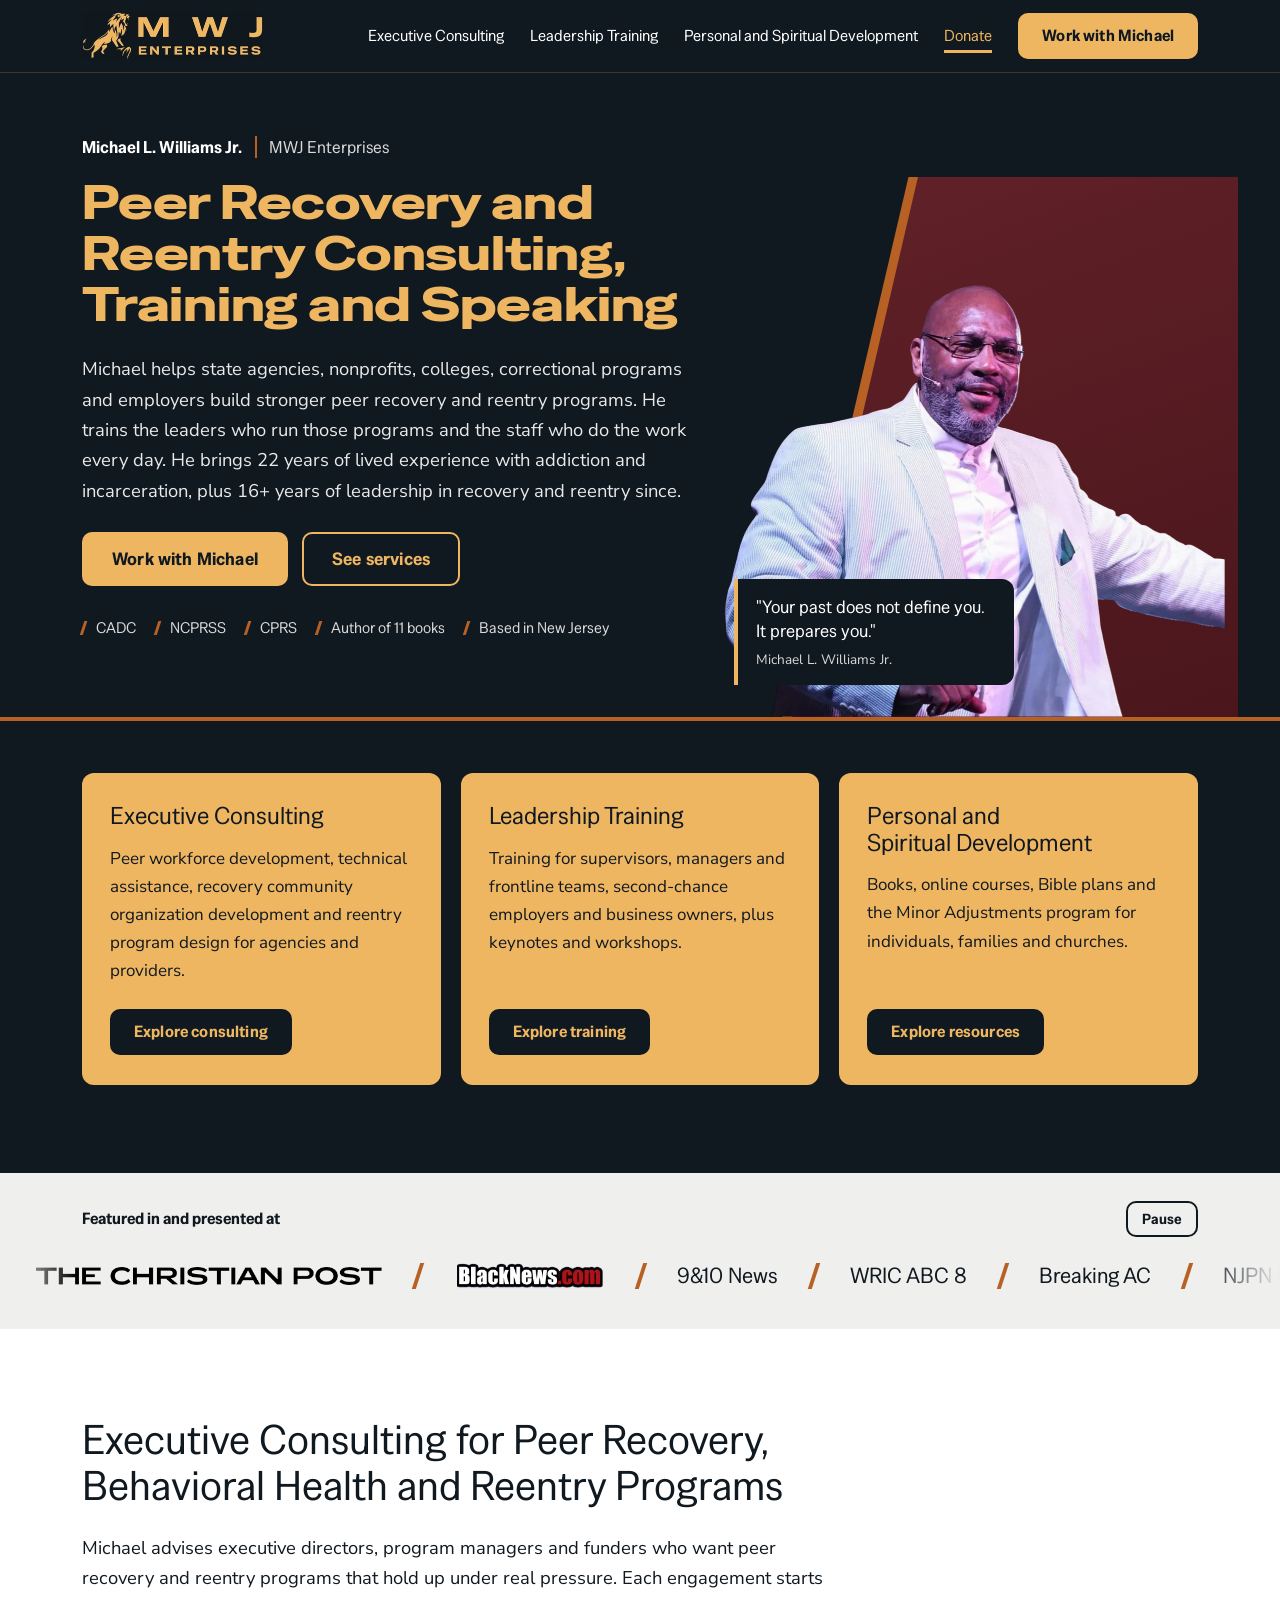
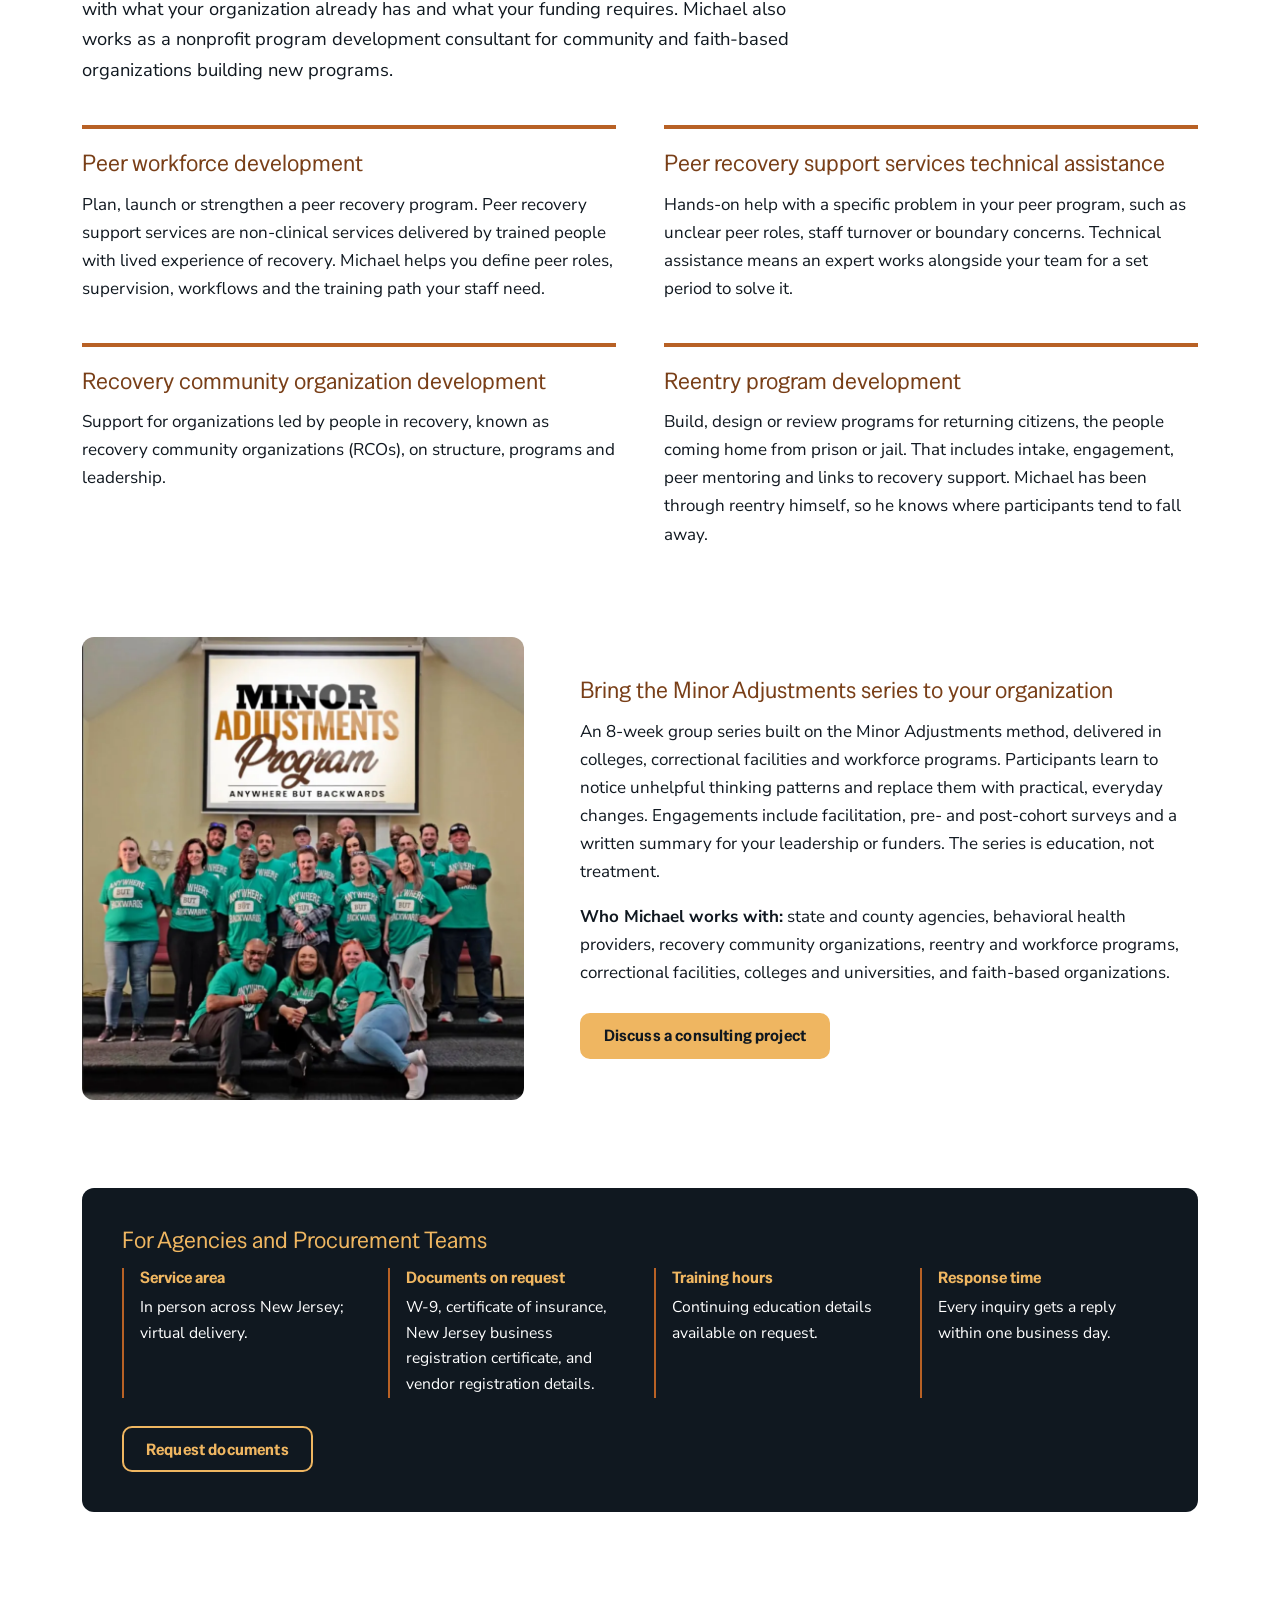
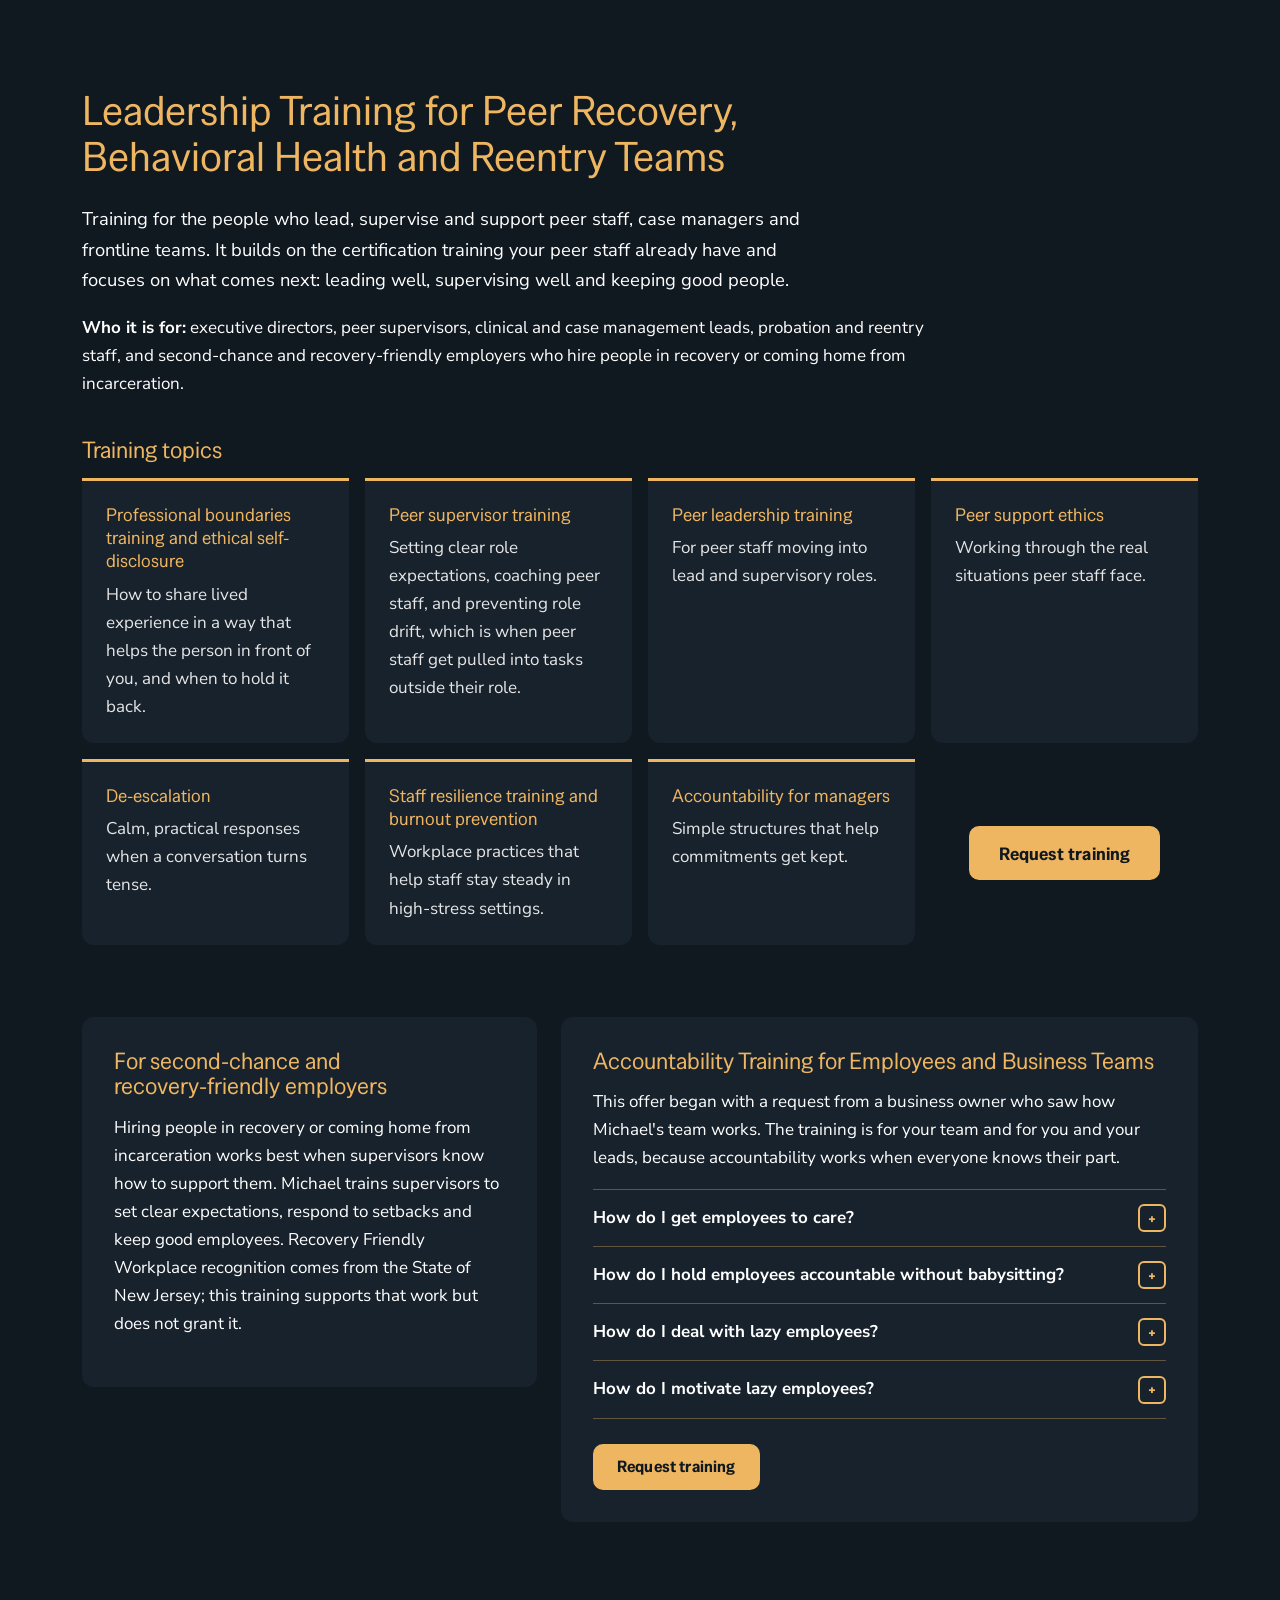
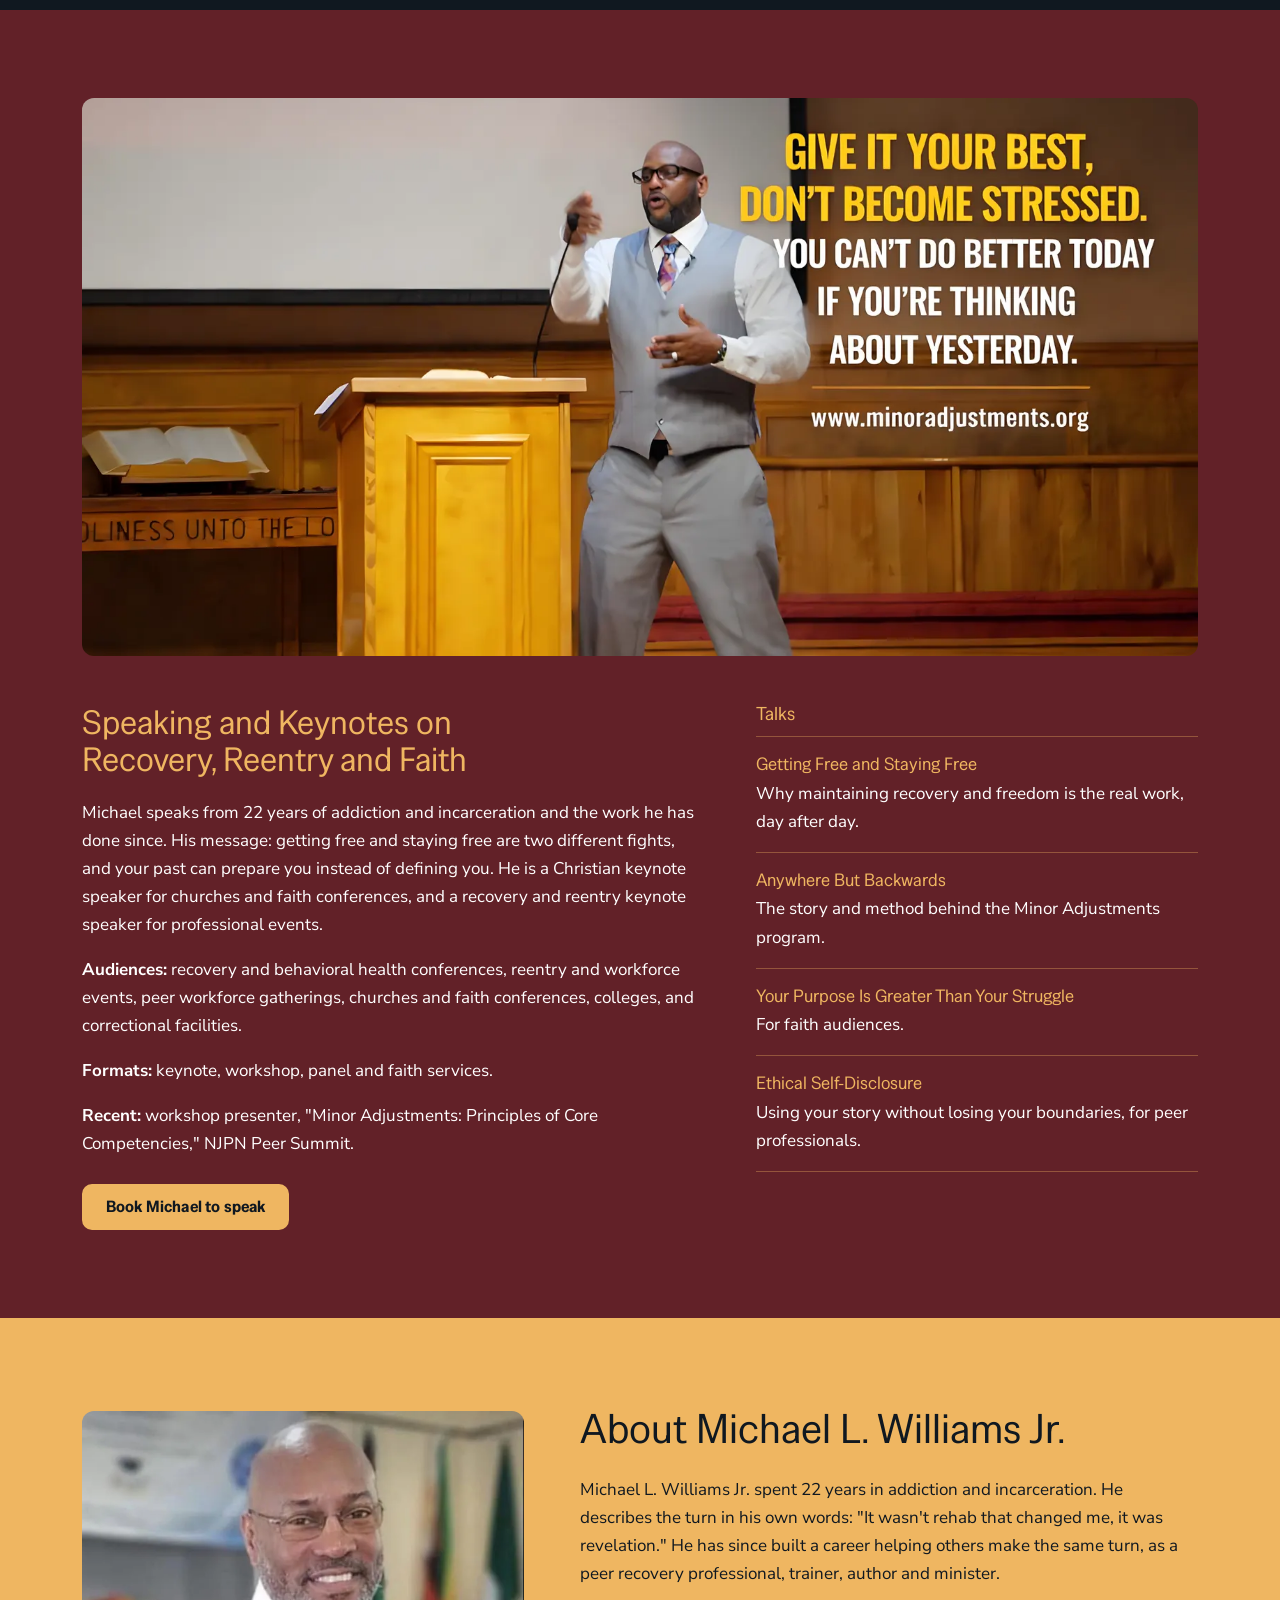
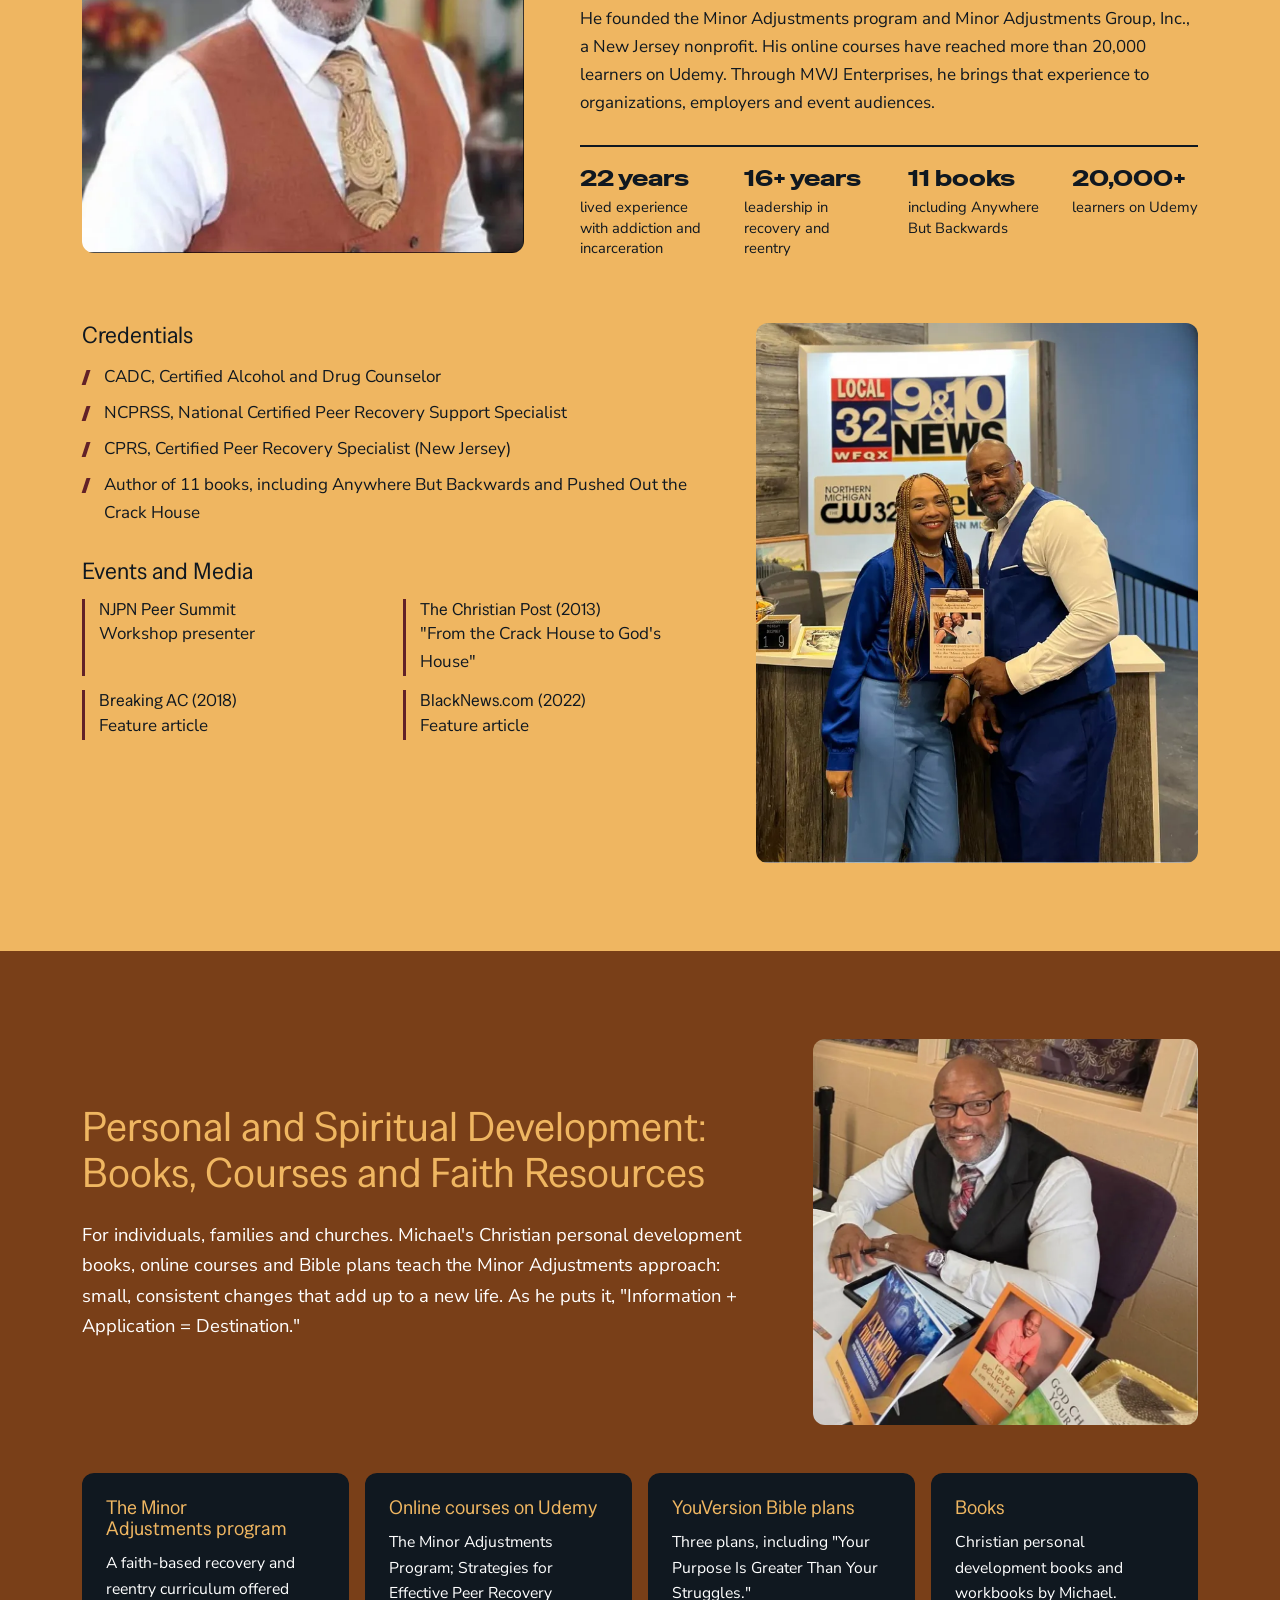
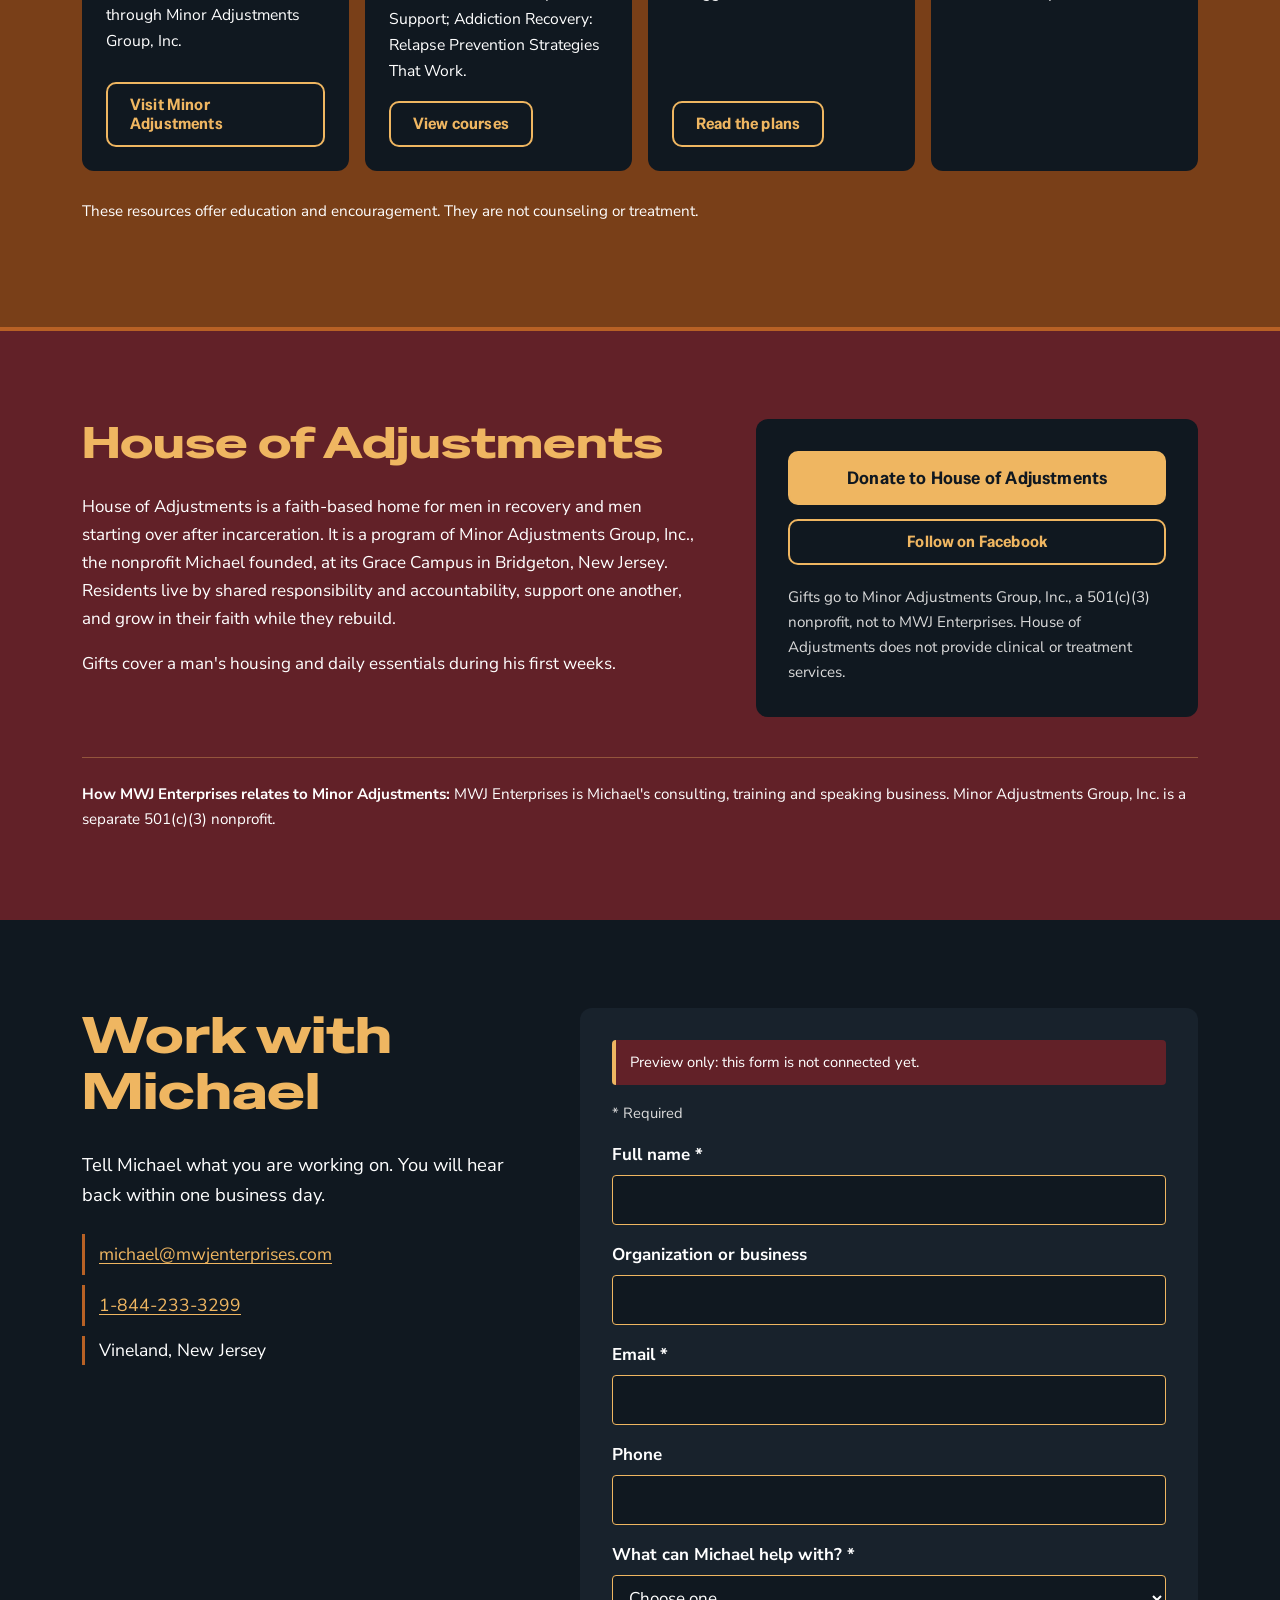
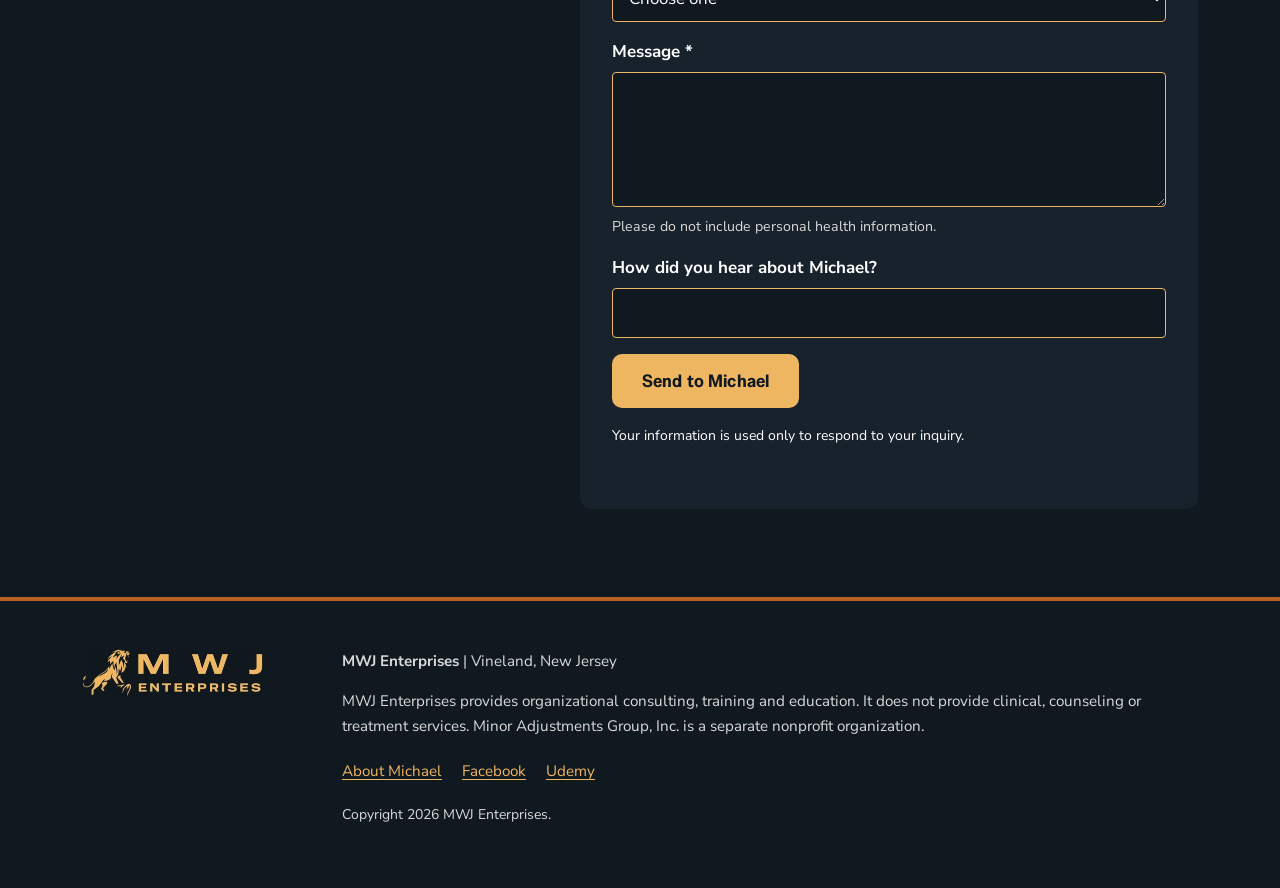
<file: public/index.html>
<!doctype html>
<html lang="en">
<head>
<meta charset="utf-8">
<meta name="viewport" content="width=device-width, initial-scale=1">
<meta name="robots" content="noindex, nofollow">
<title>Michael L. Williams Jr. | Peer Recovery &amp; Reentry Consulting</title>
<meta name="description" content="Consulting, training and speaking for peer recovery, behavioral health and reentry organizations, from Michael L. Williams Jr. Based in New Jersey.">
<meta name="theme-color" content="#101820">
<meta property="og:type" content="website">
<meta property="og:title" content="Work with Michael L. Williams Jr. | MWJ Enterprises">
<meta property="og:description" content="Consulting, leadership training and speaking for peer recovery, behavioral health and reentry organizations, from a leader with lived experience.">
<meta property="og:image:alt" content="Michael L. Williams Jr., founder of MWJ Enterprises, smiling, wearing a rust vest and patterned tie.">
<link rel="icon" type="image/png" href="favicon.png">
<link rel="apple-touch-icon" href="apple-touch-icon.png">
<link rel="preconnect" href="https://fonts.googleapis.com">
<link rel="preconnect" href="https://fonts.gstatic.com" crossorigin>
<link rel="stylesheet" href="https://fonts.googleapis.com/css2?family=Nunito+Sans:wght@400;700&family=Special+Gothic:wght@400;600&family=Special+Gothic+Expanded+One&display=swap">
<link rel="preload" as="image" href="img/michael-speaking.webp">
<link rel="stylesheet" href="styles.css">
<script src="main.js" defer></script>
</head>
<body>
<a class="skip" href="#main">Skip to content</a>

<header class="site-header">
  <div class="wrap header-inner">
    <a class="logo" href="#top"><img src="img/mwj-logo.webp" width="181" height="48" alt="MWJ Enterprises home"></a>
    <button class="menu-toggle" type="button" aria-expanded="false" aria-controls="site-nav">Menu</button>
    <nav id="site-nav" class="site-nav" aria-label="Main">
      <a href="#executive-consulting">Executive Consulting</a>
      <a href="#leadership-training">Leadership Training</a>
      <a href="#personal-spiritual-development">Personal and Spiritual Development</a>
      <a href="#donate">Donate</a>
      <a class="btn btn-gold" href="#contact">Work with Michael</a>
    </nav>
  </div>
</header>

<main id="main">

<section id="top" class="hero">
  <div class="wrap hero-grid">
    <div class="hero-copy">
      <p class="hero-name">Michael L. Williams Jr. <span>MWJ Enterprises</span></p>
      <h1>Peer Recovery and Reentry Consulting, Training and Speaking</h1>
      <p class="lead">Michael helps state agencies, nonprofits, colleges, correctional programs and employers build stronger peer recovery and reentry programs. He trains the leaders who run those programs and the staff who do the work every day. He brings 22 years of lived experience with addiction and incarceration, plus 16+ years of leadership in recovery and reentry since.</p>
      <p class="actions">
        <a class="btn btn-gold btn-lg" href="#contact">Work with Michael</a>
        <a class="btn btn-outline btn-lg" href="#services">See services</a>
      </p>
      <ul class="creds" aria-label="Credentials">
        <li>CADC</li><li>NCPRSS</li><li>CPRS</li><li>Author of 11 books</li><li>Based in New Jersey</li>
      </ul>
    </div>
    <figure class="hero-media">
      <img src="img/michael-speaking.webp" width="1000" height="890" alt="Michael L. Williams Jr. speaking on stage with a headset microphone, arms open to the audience." fetchpriority="high">
      <blockquote>"Your past does not define you. It prepares you."<cite>Michael L. Williams Jr.</cite></blockquote>
    </figure>
  </div>
</section>

<section id="services" class="services" aria-labelledby="services-title">
  <div class="wrap">
    <h2 id="services-title" class="visually-hidden">Services</h2>
    <ul class="pillars">
      <li class="pillar">
        <h3>Executive Consulting</h3>
        <p>Peer workforce development, technical assistance, recovery community organization development and reentry program design for agencies and providers.</p>
        <a class="btn btn-dark" href="#executive-consulting">Explore consulting</a>
      </li>
      <li class="pillar">
        <h3>Leadership Training</h3>
        <p>Training for supervisors, managers and frontline teams, second-chance employers and business owners, plus keynotes and workshops.</p>
        <a class="btn btn-dark" href="#leadership-training">Explore training</a>
      </li>
      <li class="pillar">
        <h3>Personal and Spiritual Development</h3>
        <p>Books, online courses, Bible plans and the Minor Adjustments program for individuals, families and churches.</p>
        <a class="btn btn-dark" href="#personal-spiritual-development">Explore resources</a>
      </li>
    </ul>
  </div>
</section>

<section class="proof" aria-labelledby="proof-title">
  <div class="wrap proof-head">
    <h2 id="proof-title">Featured in and presented at</h2>
    <button class="marquee-toggle" type="button" aria-pressed="false">Pause</button>
  </div>
  <div class="marquee">
    <ul class="marquee-track">
      <li><img src="img/logo-christian-post.webp" width="298" height="16" alt="The Christian Post"></li>
      <li><img src="img/logo-blacknews.webp" width="164" height="33" alt="BlackNews.com"></li>
      <li>9&amp;10 News</li>
      <li>WRIC ABC 8</li>
      <li>Breaking AC</li>
      <li>NJPN Peer Summit</li>
    </ul>
    <ul class="marquee-track" aria-hidden="true">
      <li><img src="img/logo-christian-post.webp" width="298" height="16" alt=""></li>
      <li><img src="img/logo-blacknews.webp" width="164" height="33" alt=""></li>
      <li>9&amp;10 News</li>
      <li>WRIC ABC 8</li>
      <li>Breaking AC</li>
      <li>NJPN Peer Summit</li>
    </ul>
  </div>
</section>

<section id="executive-consulting" class="light">
  <div class="wrap">
    <div class="section-head">
      <h2>Executive Consulting for Peer Recovery, Behavioral Health and Reentry Programs</h2>
      <p class="intro">Michael advises executive directors, program managers and funders who want peer recovery and reentry programs that hold up under real pressure. Each engagement starts with what your organization already has and what your funding requires. Michael also works as a nonprofit program development consultant for community and faith-based organizations building new programs.</p>
    </div>
    <div class="offer-grid">
      <article class="offer">
        <h3>Peer workforce development</h3>
        <p>Plan, launch or strengthen a peer recovery program. Peer recovery support services are non-clinical services delivered by trained people with lived experience of recovery. Michael helps you define peer roles, supervision, workflows and the training path your staff need.</p>
      </article>
      <article class="offer">
        <h3>Peer recovery support services technical assistance</h3>
        <p>Hands-on help with a specific problem in your peer program, such as unclear peer roles, staff turnover or boundary concerns. Technical assistance means an expert works alongside your team for a set period to solve it.</p>
      </article>
      <article class="offer">
        <h3>Recovery community organization development</h3>
        <p>Support for organizations led by people in recovery, known as recovery community organizations (RCOs), on structure, programs and leadership.</p>
      </article>
      <article class="offer">
        <h3>Reentry program development</h3>
        <p>Build, design or review programs for returning citizens, the people coming home from prison or jail. That includes intake, engagement, peer mentoring and links to recovery support. Michael has been through reentry himself, so he knows where participants tend to fall away.</p>
      </article>
    </div>

    <article class="feature">
      <img src="img/minor-adjustments-group.webp" width="900" height="963" loading="lazy" alt="A Minor Adjustments program cohort in matching Anywhere But Backwards shirts, gathered with Michael under the program title screen.">
      <div>
        <h3>Bring the Minor Adjustments series to your organization</h3>
        <p>An 8-week group series built on the Minor Adjustments method, delivered in colleges, correctional facilities and workforce programs. Participants learn to notice unhelpful thinking patterns and replace them with practical, everyday changes. Engagements include facilitation, pre- and post-cohort surveys and a written summary for your leadership or funders. The series is education, not treatment.</p>
        <p><strong>Who Michael works with:</strong> state and county agencies, behavioral health providers, recovery community organizations, reentry and workforce programs, correctional facilities, colleges and universities, and faith-based organizations.</p>
        <p class="actions"><a class="btn btn-gold" href="#contact" data-pathway="consulting">Discuss a consulting project</a></p>
      </div>
    </article>

    <aside class="procure" aria-labelledby="procure-title">
      <h3 id="procure-title">For Agencies and Procurement Teams</h3>
      <dl class="procure-list">
        <div><dt>Service area</dt><dd>In person across New Jersey; virtual delivery.</dd></div>
        <div><dt>Documents on request</dt><dd>W-9, certificate of insurance, New Jersey business registration certificate, and vendor registration details.</dd></div>
        <div><dt>Training hours</dt><dd>Continuing education details available on request.</dd></div>
        <div><dt>Response time</dt><dd>Every inquiry gets a reply within one business day.</dd></div>
      </dl>
      <a class="btn btn-outline" href="#contact" data-pathway="consulting">Request documents</a>
    </aside>
  </div>
</section>

<section id="leadership-training" class="dark">
  <div class="wrap">
    <div class="section-head">
      <h2>Leadership Training for Peer Recovery, Behavioral Health and Reentry Teams</h2>
      <p class="intro">Training for the people who lead, supervise and support peer staff, case managers and frontline teams. It builds on the certification training your peer staff already have and focuses on what comes next: leading well, supervising well and keeping good people.</p>
      <p><strong>Who it is for:</strong> executive directors, peer supervisors, clinical and case management leads, probation and reentry staff, and second-chance and recovery-friendly employers who hire people in recovery or coming home from incarceration.</p>
    </div>

    <h3>Training topics</h3>
    <ul class="topics">
      <li><strong>Professional boundaries training and ethical self-disclosure</strong>How to share lived experience in a way that helps the person in front of you, and when to hold it back.</li>
      <li><strong>Peer supervisor training</strong>Setting clear role expectations, coaching peer staff, and preventing role drift, which is when peer staff get pulled into tasks outside their role.</li>
      <li><strong>Peer leadership training</strong>For peer staff moving into lead and supervisory roles.</li>
      <li><strong>Peer support ethics</strong>Working through the real situations peer staff face.</li>
      <li><strong>De-escalation</strong>Calm, practical responses when a conversation turns tense.</li>
      <li><strong>Staff resilience training and burnout prevention</strong>Workplace practices that help staff stay steady in high-stress settings.</li>
      <li><strong>Accountability for managers</strong>Simple structures that help commitments get kept.</li>
      <li class="topics-cta"><a class="btn btn-gold btn-lg" href="#contact" data-pathway="training">Request training</a></li>
    </ul>

    <div class="split">
      <div class="panel">
        <h3>For second-chance and recovery-friendly employers</h3>
        <p>Hiring people in recovery or coming home from incarceration works best when supervisors know how to support them. Michael trains supervisors to set clear expectations, respond to setbacks and keep good employees. Recovery Friendly Workplace recognition comes from the State of New Jersey; this training supports that work but does not grant it.</p>
      </div>
      <div class="panel">
        <h3>Accountability Training for Employees and Business Teams</h3>
        <p>This offer began with a request from a business owner who saw how Michael's team works. The training is for your team and for you and your leads, because accountability works when everyone knows their part.</p>
        <div class="faq">
          <details>
            <summary>How do I get employees to care?</summary>
            <p>People care more when they know what is expected, why it matters and that someone will follow up. The training gives your team that clarity and gives you a simple way to follow up.</p>
          </details>
          <details>
            <summary>How do I hold employees accountable without babysitting?</summary>
            <p>Set clear expectations, check in on a schedule, and give a lead the authority to act when you are away. Michael works with you and your leads on all three.</p>
          </details>
          <details>
            <summary>How do I deal with lazy employees?</summary>
            <p>Start by checking what looks like laziness. More often, expectations are unclear or follow-up is weak. The training addresses both and helps you see which one you are dealing with.</p>
          </details>
          <details>
            <summary>How do I motivate lazy employees?</summary>
            <p>Motivation gets people started; clear expectations and steady follow-up keep them going. Michael helps your crew or staff take ownership of their work, so you are not the only one pushing.</p>
          </details>
        </div>
        <p class="actions"><a class="btn btn-gold" href="#contact" data-pathway="business">Request training</a></p>
      </div>
    </div>
  </div>

  <div class="speaking">
    <div class="wrap">
      <img class="speaking-photo" src="img/michael-pulpit.webp" width="1600" height="1033" loading="lazy" alt="Michael L. Williams Jr. preaching beside a pulpit, with his words: Give it your best, don't become stressed. You can't do better today if you're thinking about yesterday.">
      <div class="speaking-grid">
        <div>
          <h3>Speaking and Keynotes on Recovery, Reentry and Faith</h3>
          <p>Michael speaks from 22 years of addiction and incarceration and the work he has done since. His message: getting free and staying free are two different fights, and your past can prepare you instead of defining you. He is a Christian keynote speaker for churches and faith conferences, and a recovery and reentry keynote speaker for professional events.</p>
          <p><strong>Audiences:</strong> recovery and behavioral health conferences, reentry and workforce events, peer workforce gatherings, churches and faith conferences, colleges, and correctional facilities.</p>
          <p><strong>Formats:</strong> keynote, workshop, panel and faith services.</p>
          <p><strong>Recent:</strong> workshop presenter, "Minor Adjustments: Principles of Core Competencies," NJPN Peer Summit.</p>
          <p class="actions"><a class="btn btn-gold" href="#contact" data-pathway="speaking">Book Michael to speak</a></p>
        </div>
        <div>
          <h4>Talks</h4>
          <ul class="talks">
            <li><strong>Getting Free and Staying Free</strong>Why maintaining recovery and freedom is the real work, day after day.</li>
            <li><strong>Anywhere But Backwards</strong>The story and method behind the Minor Adjustments program.</li>
            <li><strong>Your Purpose Is Greater Than Your Struggle</strong>For faith audiences.</li>
            <li><strong>Ethical Self-Disclosure</strong>Using your story without losing your boundaries, for peer professionals.</li>
          </ul>
        </div>
      </div>
    </div>
  </div>
</section>

<section id="about" class="gold">
  <div class="wrap about-grid">
    <img class="about-photo" src="img/michael-portrait.webp" width="696" height="696" loading="lazy" alt="Michael L. Williams Jr. smiling in a rust vest and patterned tie.">
    <div>
      <h2>About Michael L. Williams Jr.</h2>
      <p>Michael L. Williams Jr. spent 22 years in addiction and incarceration. He describes the turn in his own words: "It wasn't rehab that changed me, it was revelation." He has since built a career helping others make the same turn, as a peer recovery professional, trainer, author and minister.</p>
      <p>He founded the Minor Adjustments program and Minor Adjustments Group, Inc., a New Jersey nonprofit. His online courses have reached more than 20,000 learners on Udemy. Through MWJ Enterprises, he brings that experience to organizations, employers and event audiences.</p>
      <ul class="facts">
        <li><strong>22 years</strong>lived experience with addiction and incarceration</li>
        <li><strong>16+ years</strong>leadership in recovery and reentry</li>
        <li><strong>11 books</strong>including Anywhere But Backwards</li>
        <li><strong>20,000+</strong>learners on Udemy</li>
      </ul>
    </div>
  </div>
  <div class="wrap about-grid about-lower">
    <div>
      <h3>Credentials</h3>
      <ul class="ticks">
        <li>CADC, Certified Alcohol and Drug Counselor</li>
        <li>NCPRSS, National Certified Peer Recovery Support Specialist</li>
        <li>CPRS, Certified Peer Recovery Specialist (New Jersey)</li>
        <li>Author of 11 books, including Anywhere But Backwards and Pushed Out the Crack House</li>
      </ul>
      <h3>Events and Media</h3>
      <ul class="media-list">
        <li><strong>NJPN Peer Summit</strong> Workshop presenter</li>
        <li><strong>The Christian Post (2013)</strong> "From the Crack House to God's House"</li>
        <li><strong>Breaking AC (2018)</strong> Feature article</li>
        <li><strong>BlackNews.com (2022)</strong> Feature article</li>
      </ul>
    </div>
    <img class="about-news" src="img/michael-910-news.webp" width="700" height="856" loading="lazy" alt="Michael L. Williams Jr. and his wife at the 9&amp;10 News studio, holding a Minor Adjustments program flyer.">
  </div>
</section>

<section id="personal-spiritual-development" class="brown">
  <div class="wrap">
    <div class="psd-grid">
      <div>
        <h2>Personal and Spiritual Development: Books, Courses and Faith Resources</h2>
        <p class="intro">For individuals, families and churches. Michael's Christian personal development books, online courses and Bible plans teach the Minor Adjustments approach: small, consistent changes that add up to a new life. As he puts it, "Information + Application = Destination."</p>
      </div>
      <img src="img/michael-books.webp" width="800" height="848" loading="lazy" alt="Michael L. Williams Jr. smiling at a book signing table with copies of his books.">
    </div>
    <ul class="resources">
      <li><h3>The Minor Adjustments program</h3><p>A faith-based recovery and reentry curriculum offered through Minor Adjustments Group, Inc.</p><a class="btn btn-outline" href="https://www.minoradjustments.org/" target="_blank" rel="noopener noreferrer">Visit Minor Adjustments</a></li>
      <li><h3>Online courses on Udemy</h3><p>The Minor Adjustments Program; Strategies for Effective Peer Recovery Support; Addiction Recovery: Relapse Prevention Strategies That Work.</p><a class="btn btn-outline" href="https://www.udemy.com/user/michael-l-williams-4/" target="_blank" rel="noopener noreferrer">View courses</a></li>
      <li><h3>YouVersion Bible plans</h3><p>Three plans, including "Your Purpose Is Greater Than Your Struggles."</p><a class="btn btn-outline" href="https://www.bible.com/en-GB/reading-plans/17443-your-purpose-is-greater-than-your-struggles" target="_blank" rel="noopener noreferrer">Read the plans</a></li>
      <li><h3>Books</h3><p>Christian personal development books and workbooks by Michael.</p></li>
    </ul>
    <p class="note">These resources offer education and encouragement. They are not counseling or treatment.</p>
  </div>
</section>

<section id="donate" class="maroon">
  <div class="wrap donate-grid">
    <div>
      <h3 class="donate-title">House of Adjustments</h3>
      <p>House of Adjustments is a faith-based home for men in recovery and men starting over after incarceration. It is a program of Minor Adjustments Group, Inc., the nonprofit Michael founded, at its Grace Campus in Bridgeton, New Jersey. Residents live by shared responsibility and accountability, support one another, and grow in their faith while they rebuild.</p>
      <p>Gifts cover a man's housing and daily essentials during his first weeks.</p>
    </div>
    <div class="donate-box">
      <a class="btn btn-gold btn-lg" href="https://givesendgo.com/sponsor-a-mans-first-40-weeks" target="_blank" rel="noopener noreferrer">Donate to House of Adjustments</a>
      <a class="btn btn-outline" href="https://www.facebook.com/Mickeyleroy41/" target="_blank" rel="noopener noreferrer">Follow on Facebook</a>
      <p class="note">Gifts go to Minor Adjustments Group, Inc., a 501(c)(3) nonprofit, not to MWJ Enterprises. House of Adjustments does not provide clinical or treatment services.</p>
    </div>
  </div>
  <div class="wrap">
    <p class="note relation"><strong>How MWJ Enterprises relates to Minor Adjustments:</strong> MWJ Enterprises is Michael's consulting, training and speaking business. Minor Adjustments Group, Inc. is a separate 501(c)(3) nonprofit.</p>
  </div>
</section>

<section id="contact" class="dark contact">
  <div class="wrap contact-grid">
    <div>
      <h2 class="contact-title">Work with Michael</h2>
      <p class="intro">Tell Michael what you are working on. You will hear back within one business day.</p>
      <ul class="direct">
        <li><a href="mailto:michael@mwjenterprises.com">michael@mwjenterprises.com</a></li>
        <li><a href="tel:+18442333299">1-844-233-3299</a></li>
        <li>Vineland, New Jersey</li>
      </ul>
    </div>
    <form class="form" id="contact-form" novalidate>
      <p class="preview-note">Preview only: this form is not connected yet.</p>
      <p class="req-note"><span aria-hidden="true">*</span> Required</p>
      <label>Full name *<input name="name" autocomplete="name" required maxlength="100"></label>
      <label>Organization or business<input name="org" autocomplete="organization" maxlength="150"></label>
      <label>Email *<input type="email" name="email" autocomplete="email" required maxlength="150"></label>
      <label>Phone<input type="tel" name="phone" autocomplete="tel" maxlength="30"></label>
      <label>What can Michael help with? *
        <select name="pathway" id="pathway" required>
          <option value="">Choose one</option>
          <option value="consulting">Consulting project</option>
          <option value="training">Staff or leadership training</option>
          <option value="business">Training for a business team</option>
          <option value="speaking">Speaking engagement</option>
          <option value="resources">Books, courses and programs</option>
          <option value="other">Something else</option>
        </select>
      </label>
      <fieldset data-for="consulting">
        <legend>Consulting project</legend>
        <label>Timeline<input name="timeline" maxlength="100"></label>
        <label>Funding source (optional)<input name="funding" maxlength="150"></label>
      </fieldset>
      <fieldset data-for="training">
        <legend>Staff or leadership training</legend>
        <label>Audience<input name="audience" maxlength="150"></label>
        <label>Group size<select name="size"><option>1 to 4</option><option>5 to 10</option><option>11 to 25</option><option>26 to 50</option><option>50+</option></select></label>
        <label>Format<select name="format"><option>In person</option><option>Virtual</option></select></label>
        <label>Do you need continuing education hours?<select name="ce"><option>Not sure</option><option>Yes</option><option>No</option></select></label>
      </fieldset>
      <fieldset data-for="business">
        <legend>Training for a business team</legend>
        <label>Type of business<input name="industry" maxlength="150"></label>
        <label>Team size<select name="teamsize"><option>1 to 4</option><option>5 to 10</option><option>11 to 25</option><option>26 to 50</option><option>50+</option></select></label>
        <label>Are most of your staff full-time?<select name="fulltime"><option>Yes</option><option>No</option><option>Mixed</option></select></label>
        <label>What is happening, in your own words<textarea name="situation" rows="3" maxlength="1500"></textarea></label>
      </fieldset>
      <fieldset data-for="speaking">
        <legend>Speaking engagement</legend>
        <label>Event name<input name="event" maxlength="150"></label>
        <label>Date<input type="date" name="date"></label>
        <label>Location or virtual<input name="location" maxlength="150"></label>
        <label>Audience size<input name="audsize" inputmode="numeric" maxlength="10"></label>
        <label>Who is in the audience<input name="audtype" maxlength="150"></label>
      </fieldset>
      <label>Message *<textarea name="message" rows="4" required maxlength="3000" aria-describedby="phi"></textarea></label>
      <small id="phi">Please do not include personal health information.</small>
      <label>How did you hear about Michael?<input name="source" maxlength="150"></label>
      <button class="btn btn-gold btn-lg" type="submit">Send to Michael</button>
      <p class="small">Your information is used only to respond to your inquiry.</p>
      <p class="form-status" role="status" aria-live="polite"></p>
    </form>
  </div>
</section>

</main>

<footer class="site-footer">
  <div class="wrap footer-grid">
    <img src="img/mwj-logo.webp" width="181" height="48" alt="MWJ Enterprises" loading="lazy">
    <div>
      <p><strong>MWJ Enterprises</strong> | Vineland, New Jersey</p>
      <p>MWJ Enterprises provides organizational consulting, training and education. It does not provide clinical, counseling or treatment services. Minor Adjustments Group, Inc. is a separate nonprofit organization.</p>
      <p class="footer-links"><a href="#about">About Michael</a> <a href="https://www.facebook.com/Mickeyleroy41/" target="_blank" rel="noopener noreferrer">Facebook</a> <a href="https://www.udemy.com/user/michael-l-williams-4/" target="_blank" rel="noopener noreferrer">Udemy</a></p>
      <p class="small">Copyright 2026 MWJ Enterprises.</p>
    </div>
  </div>
</footer>
</body>
</html>
</file>
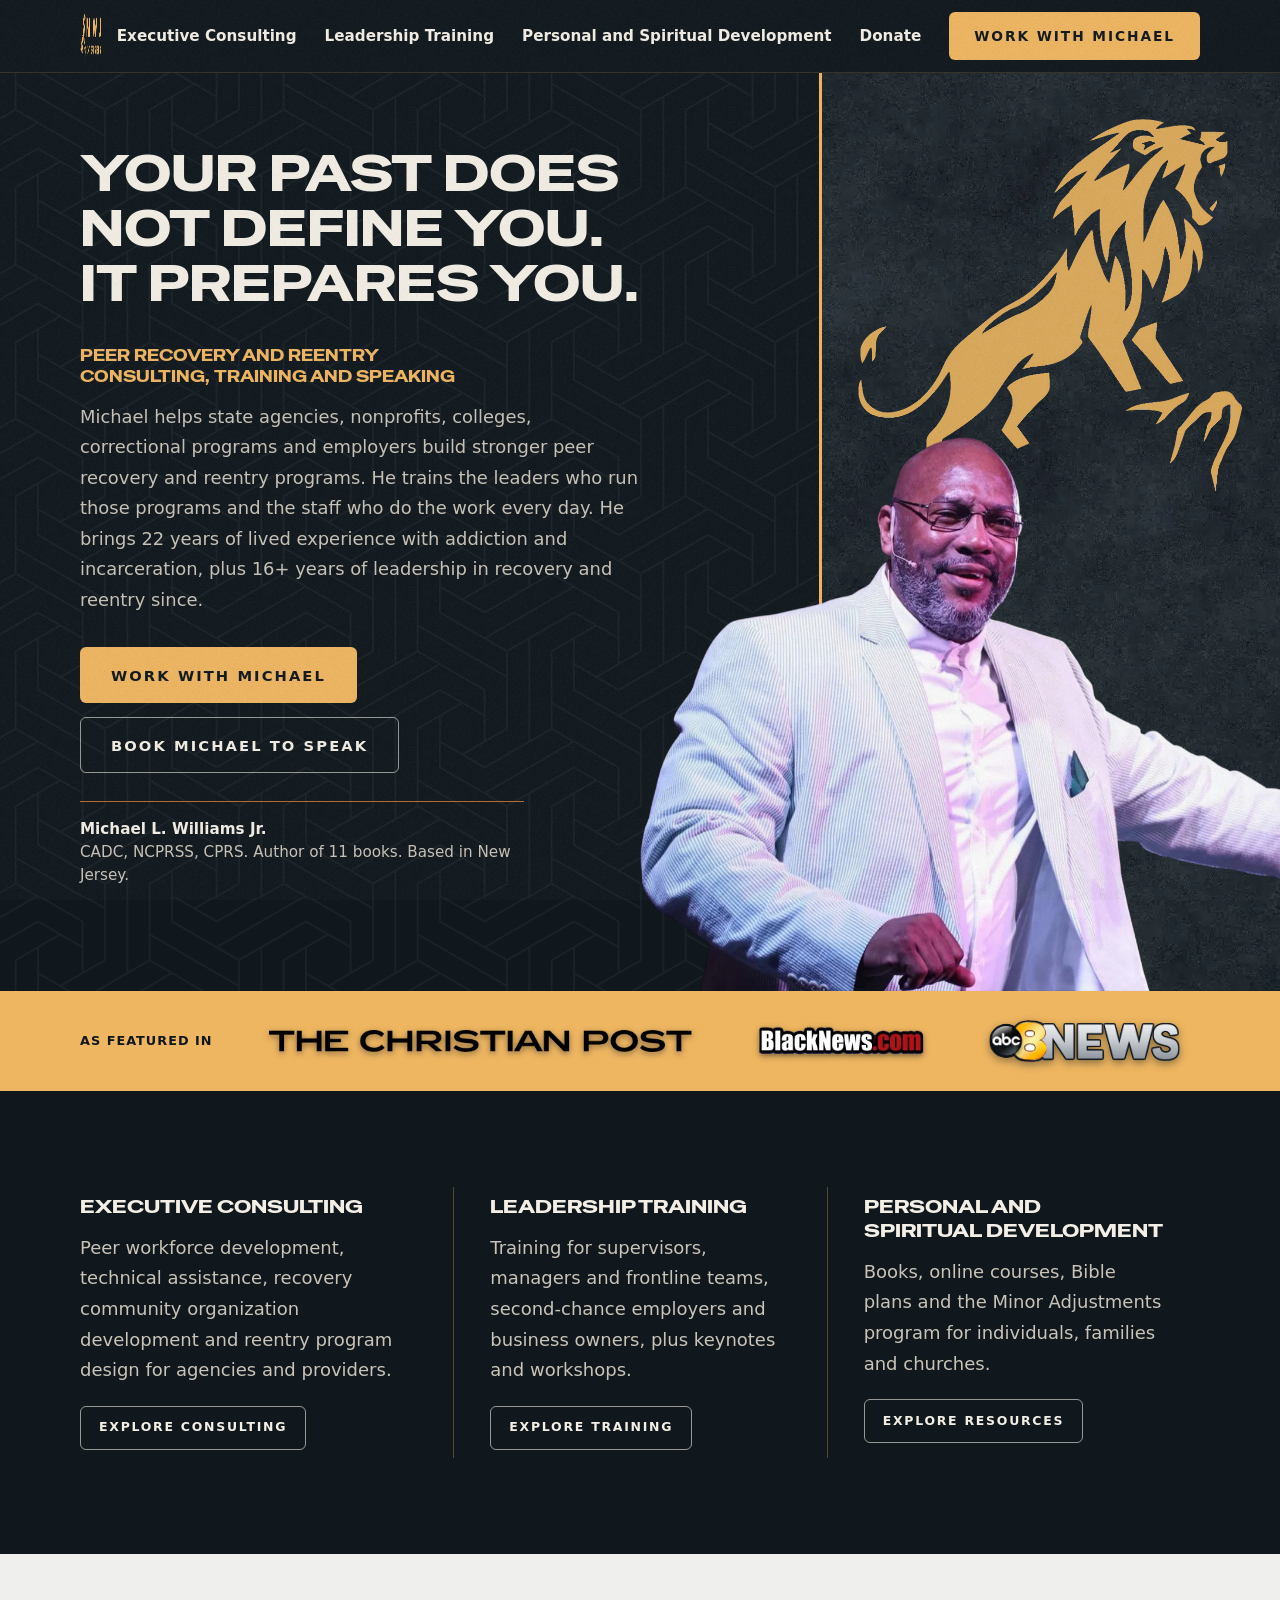
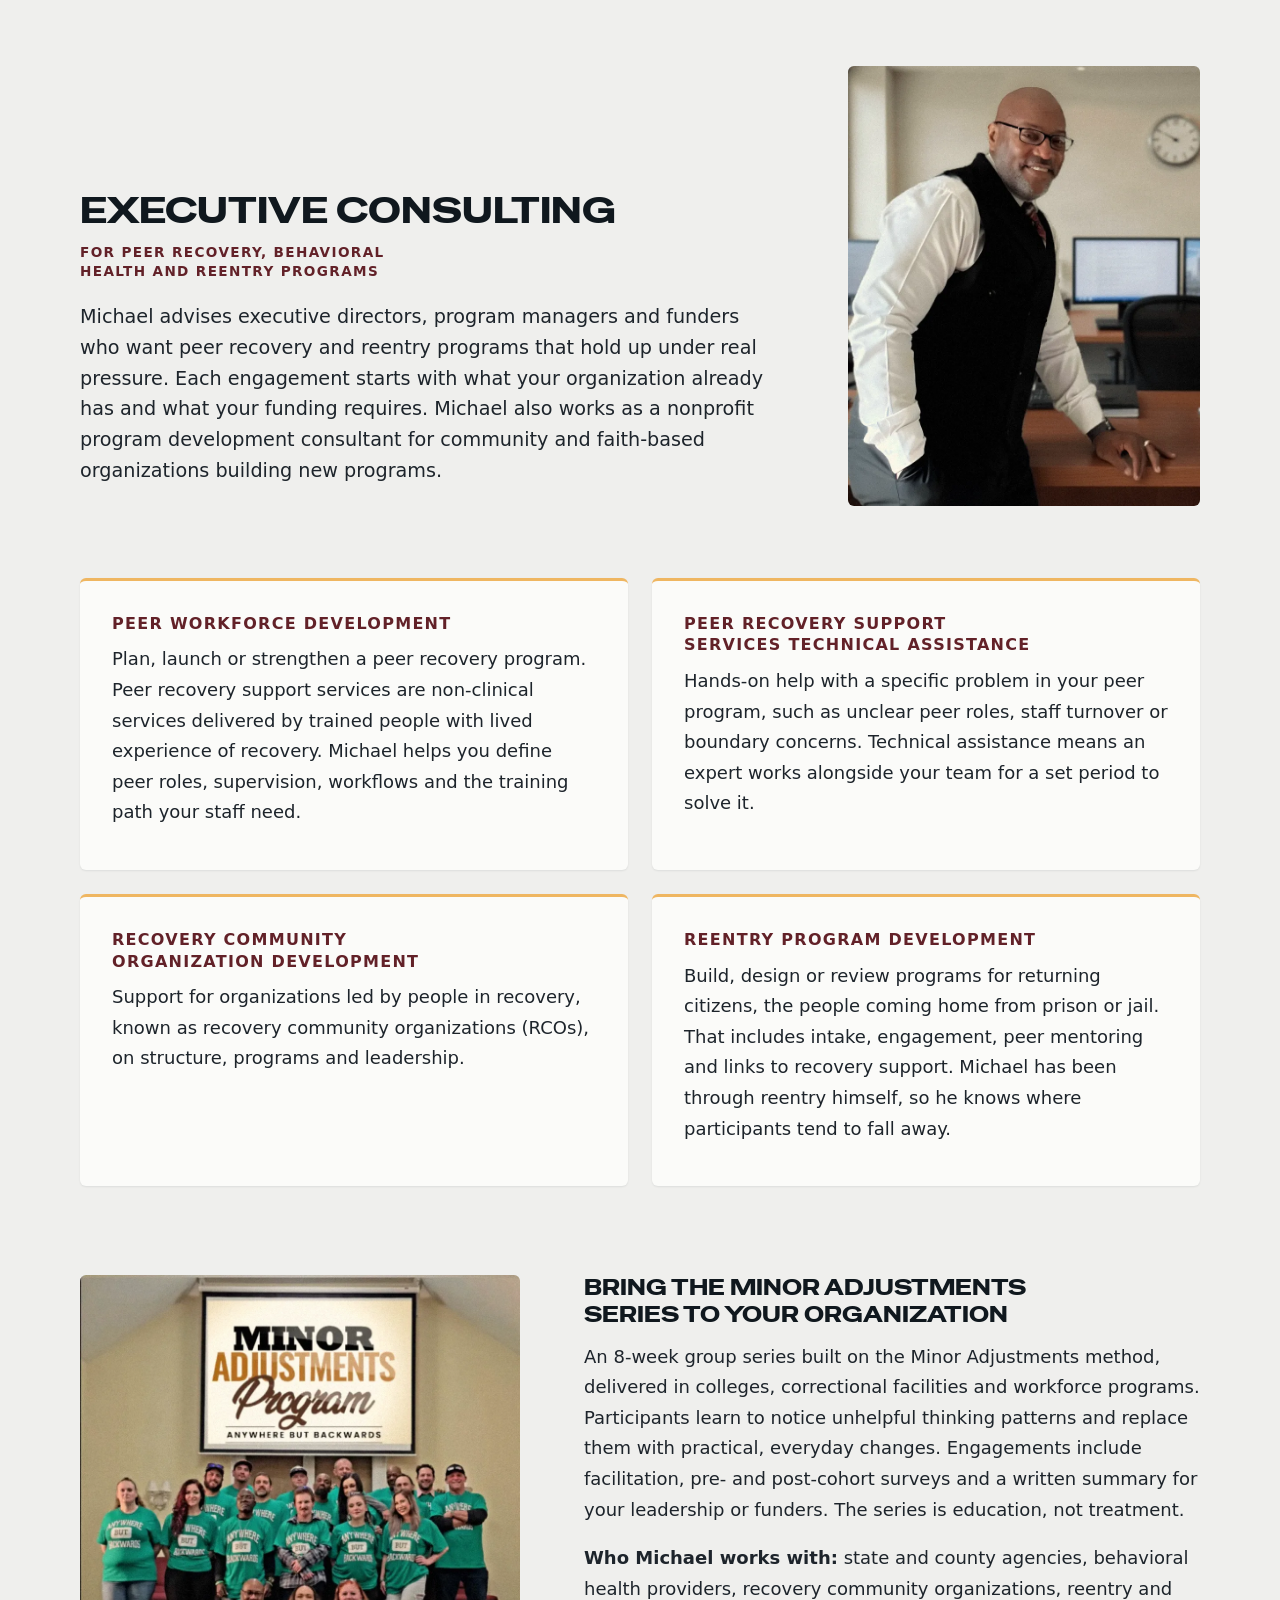
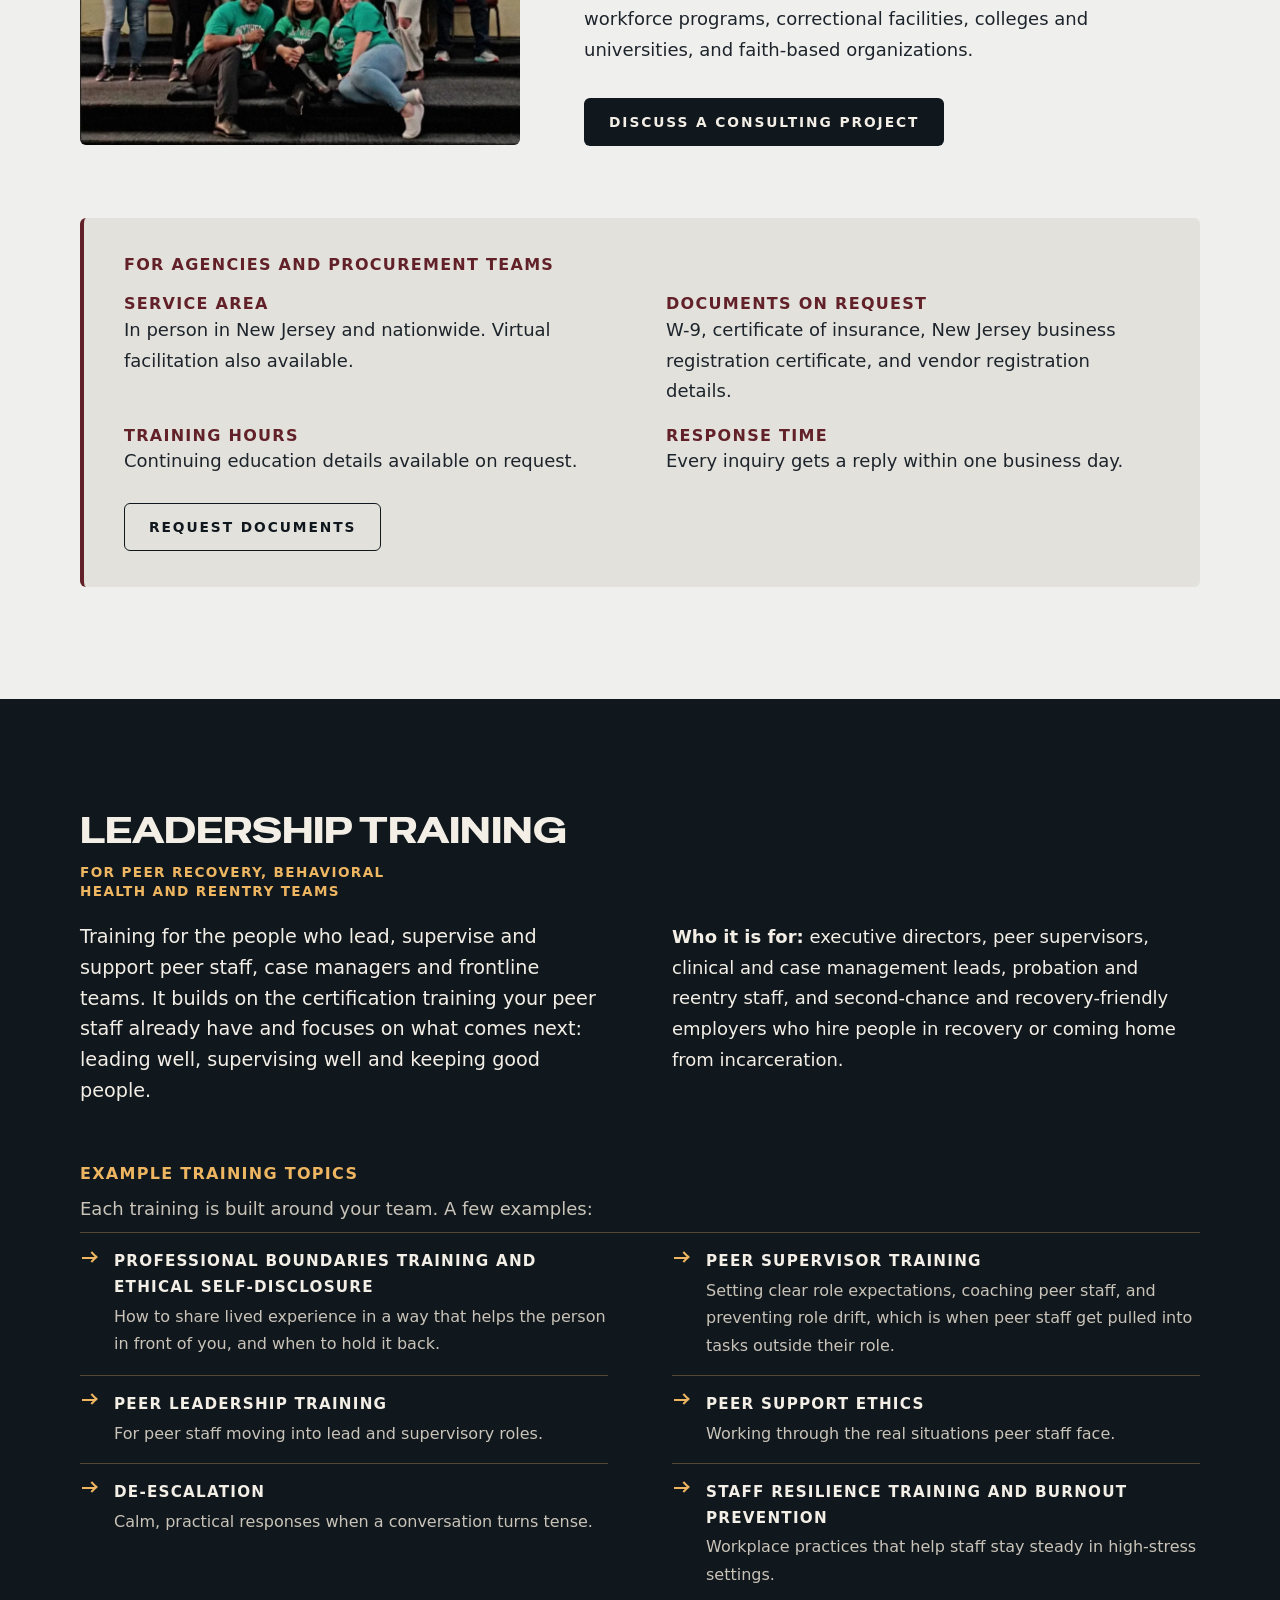
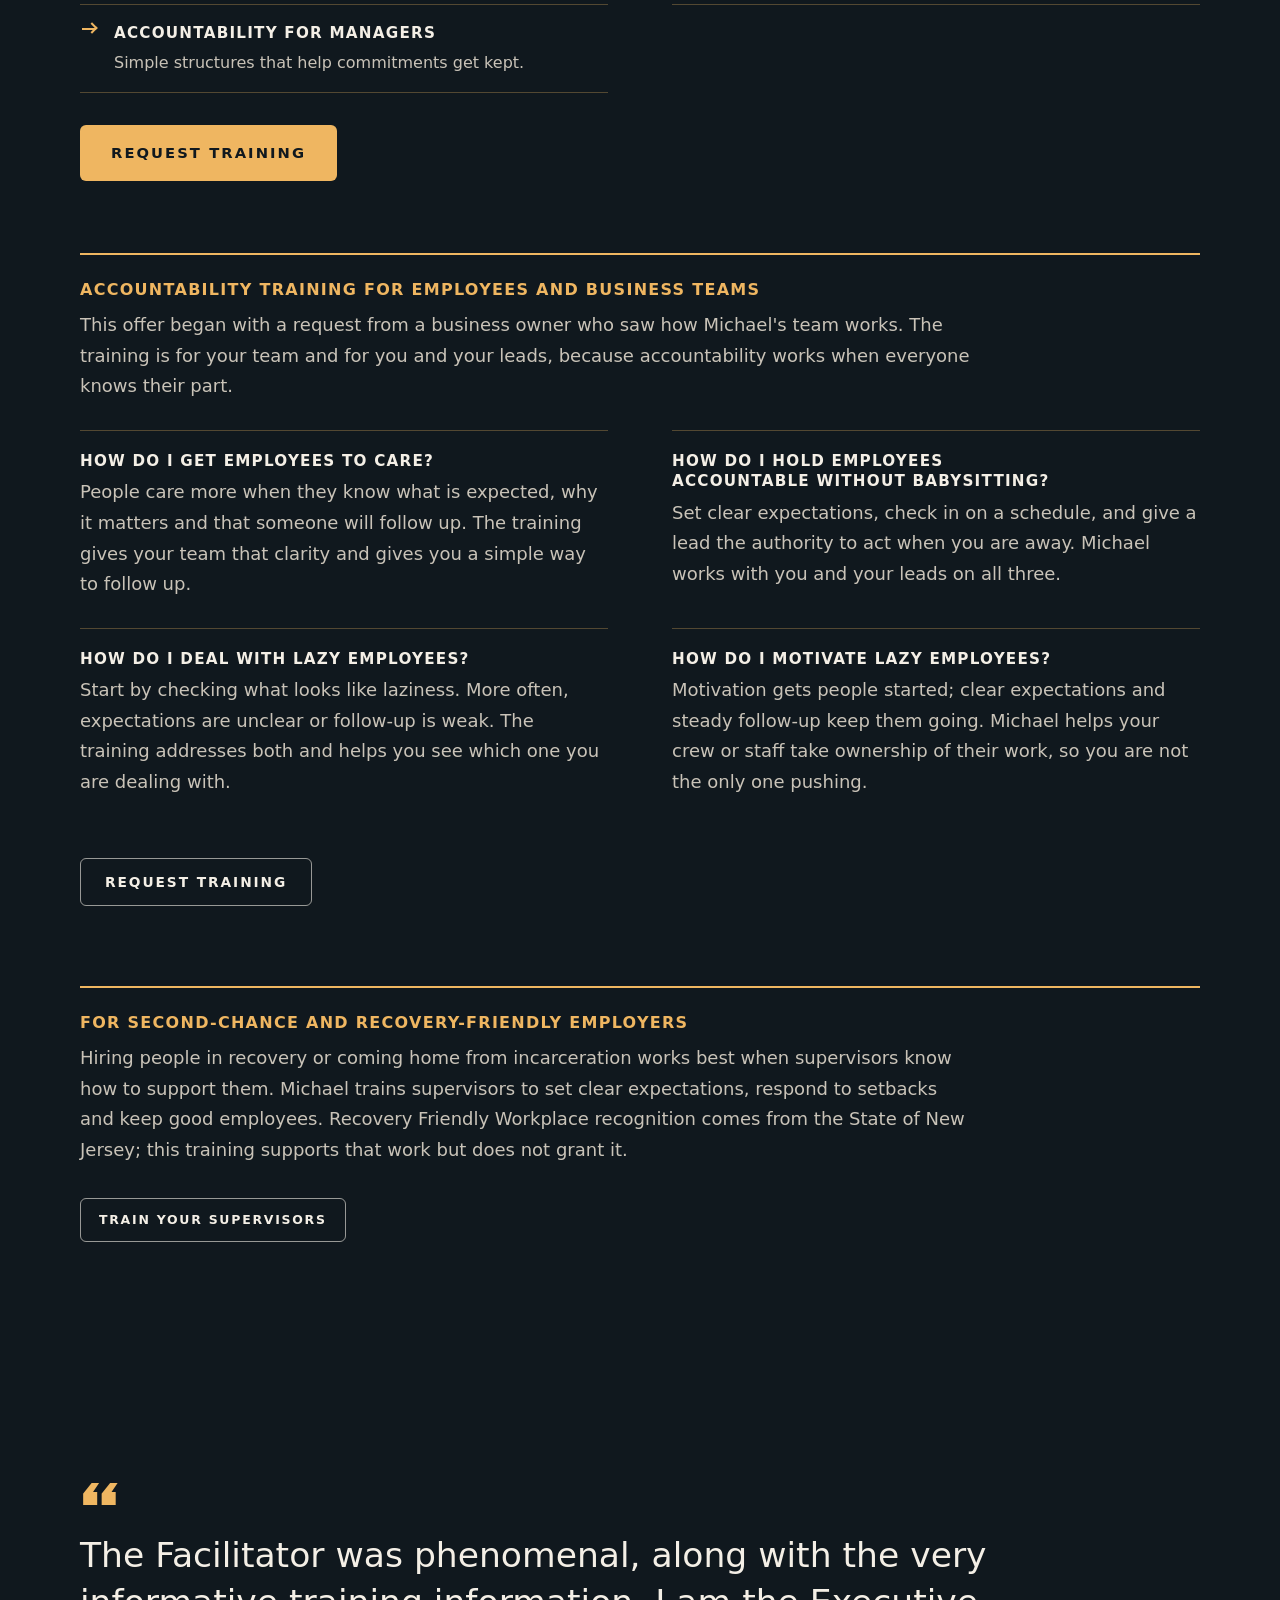
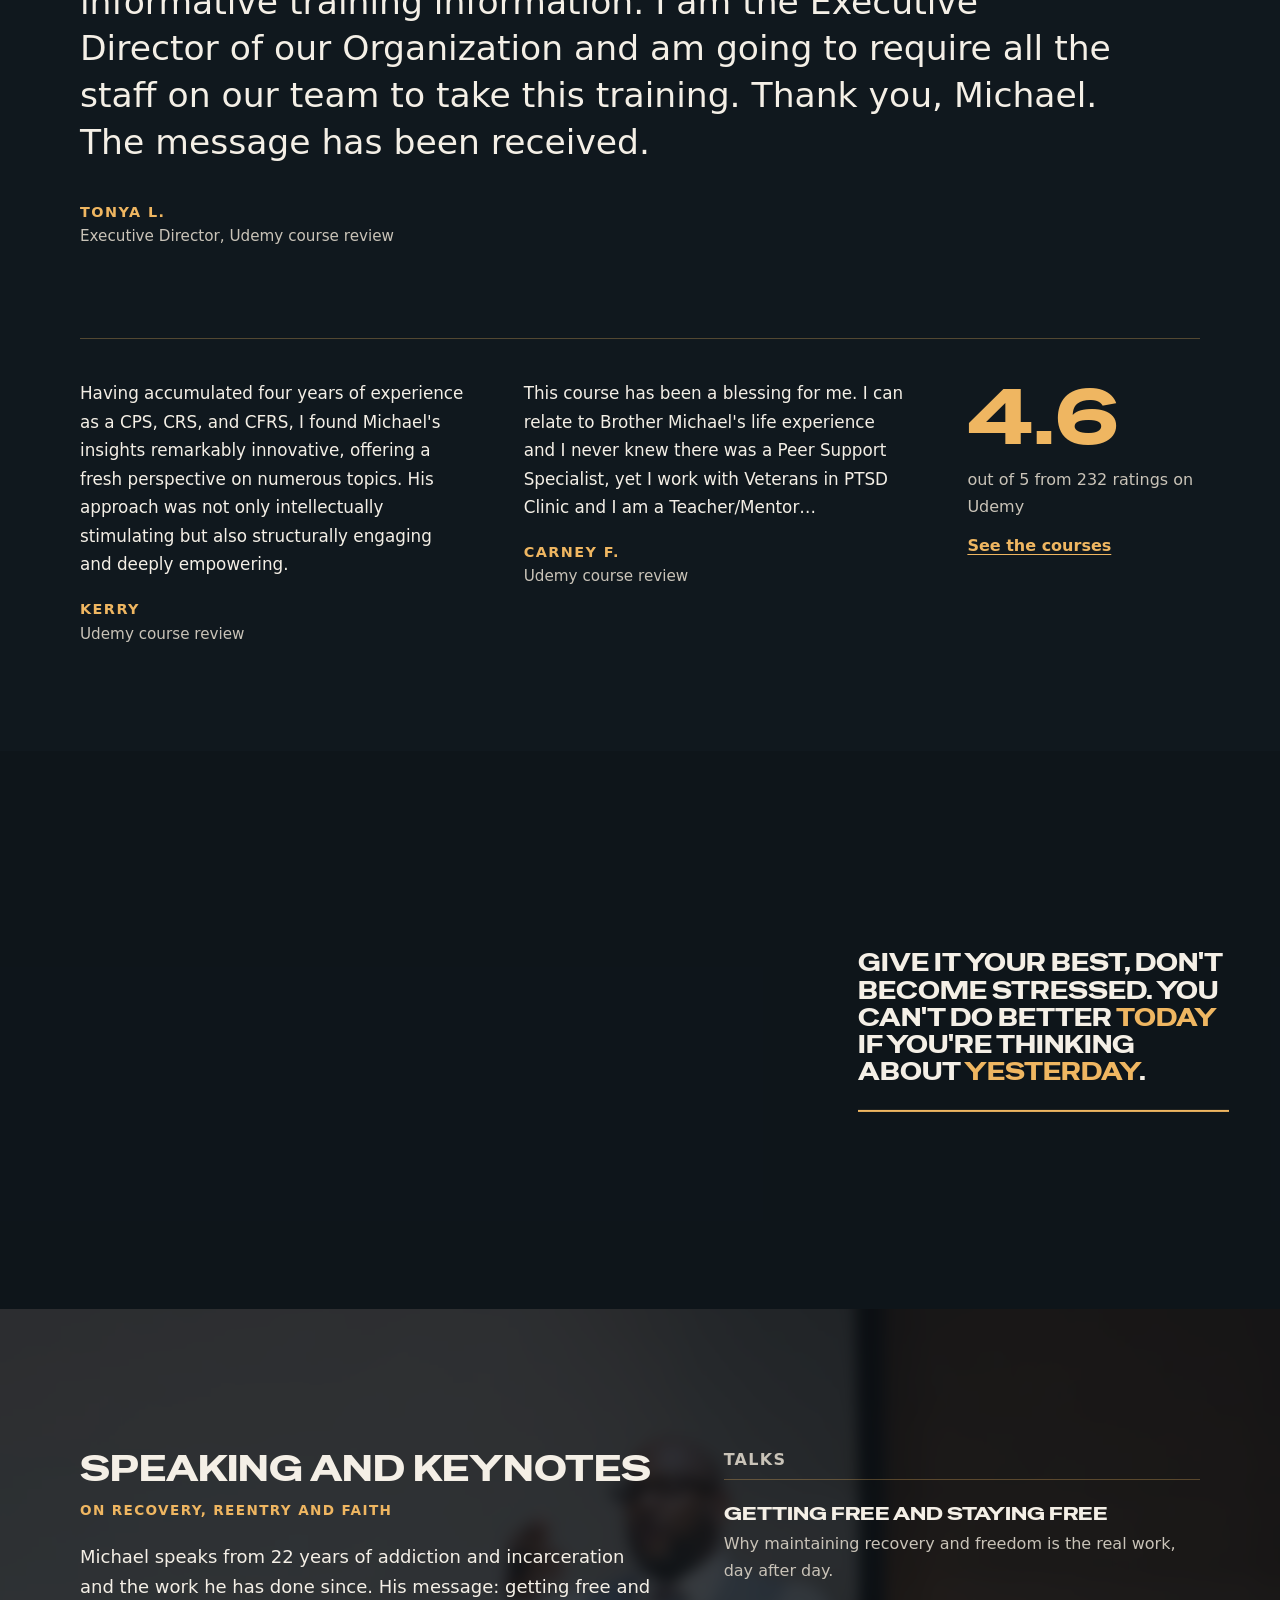
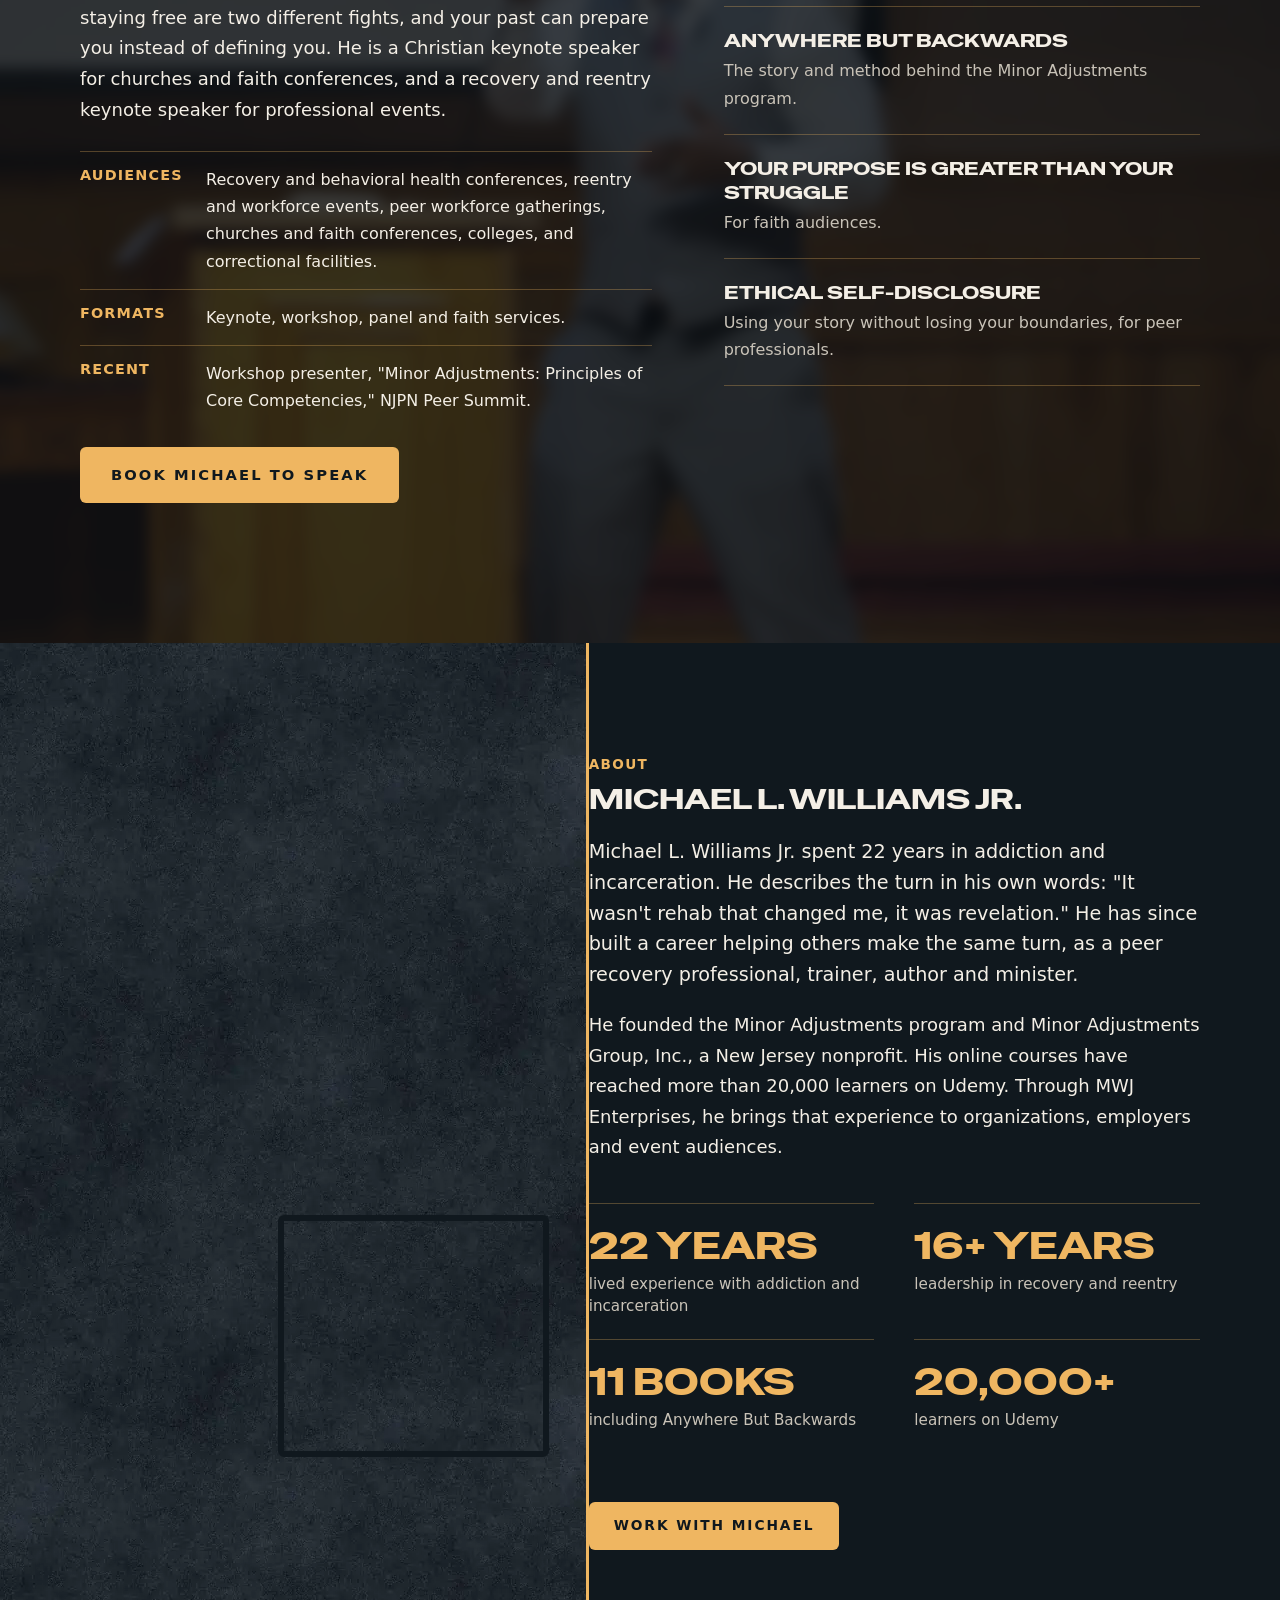
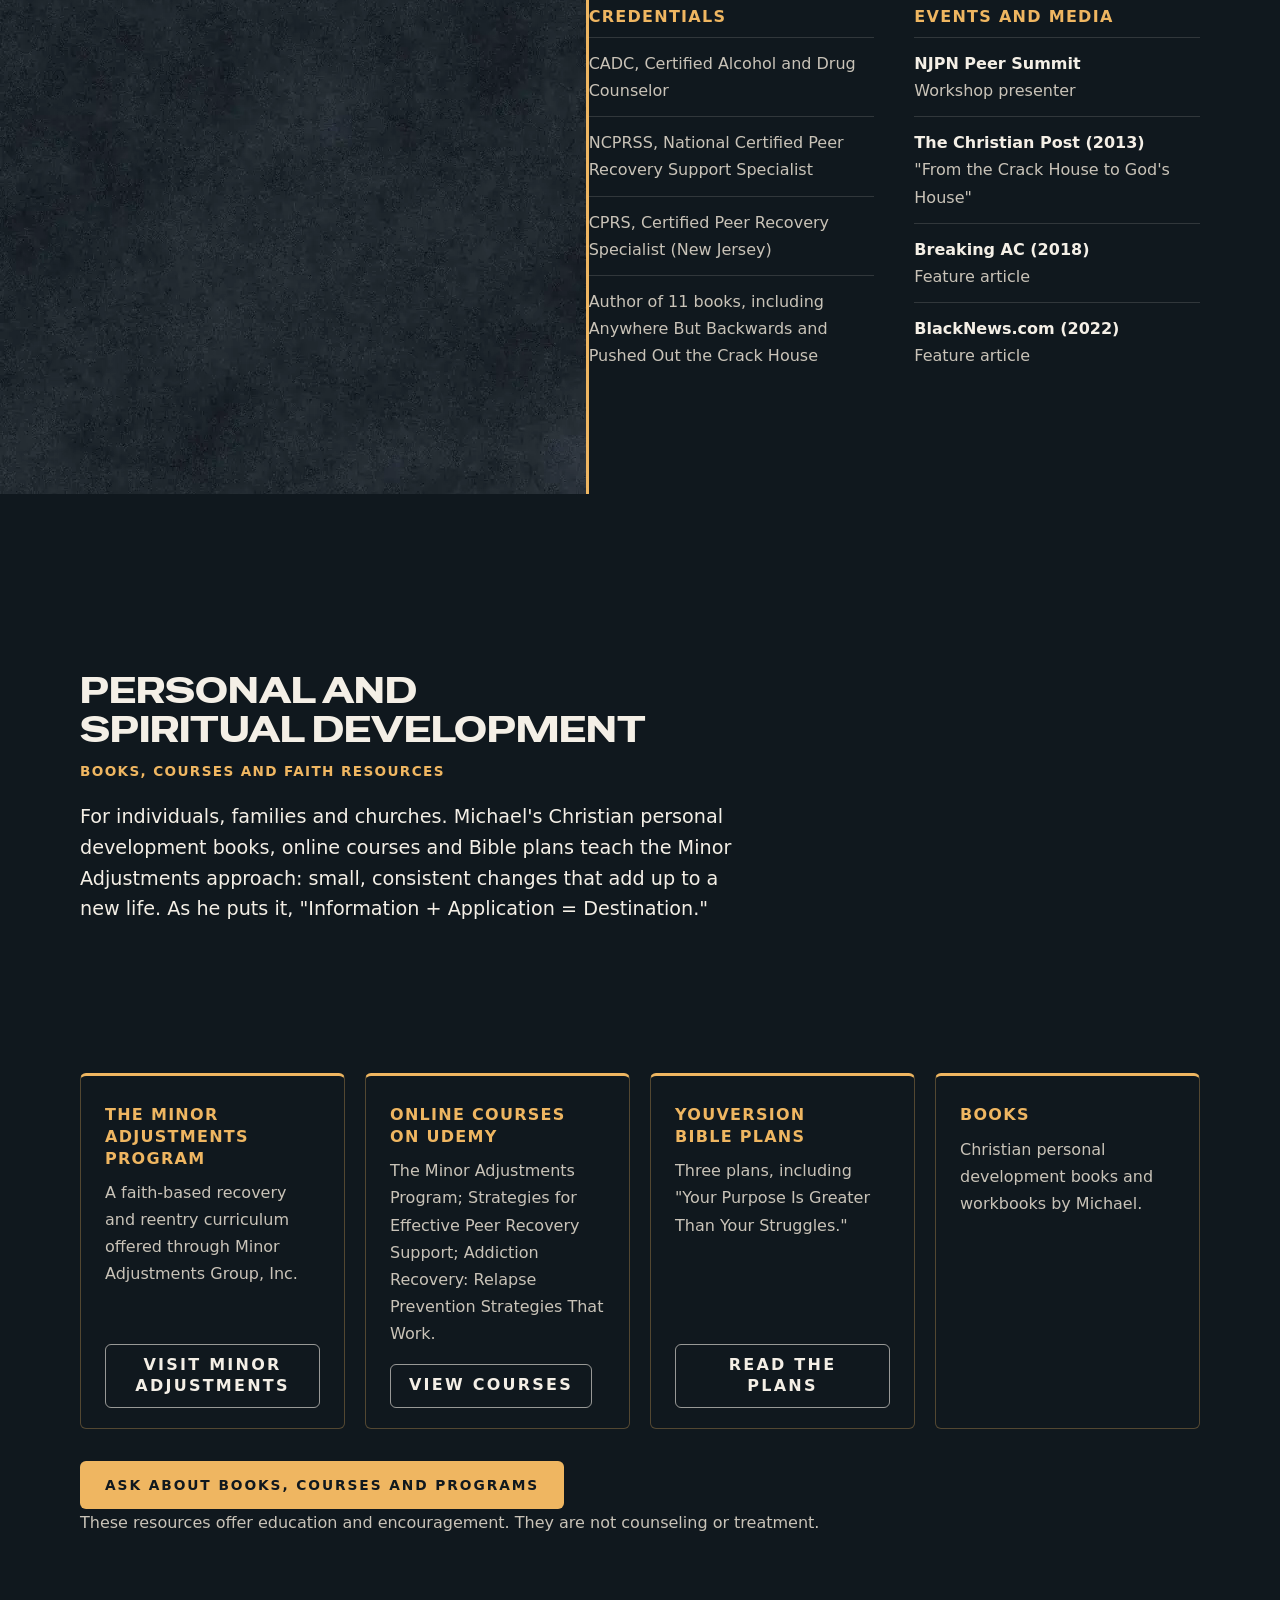
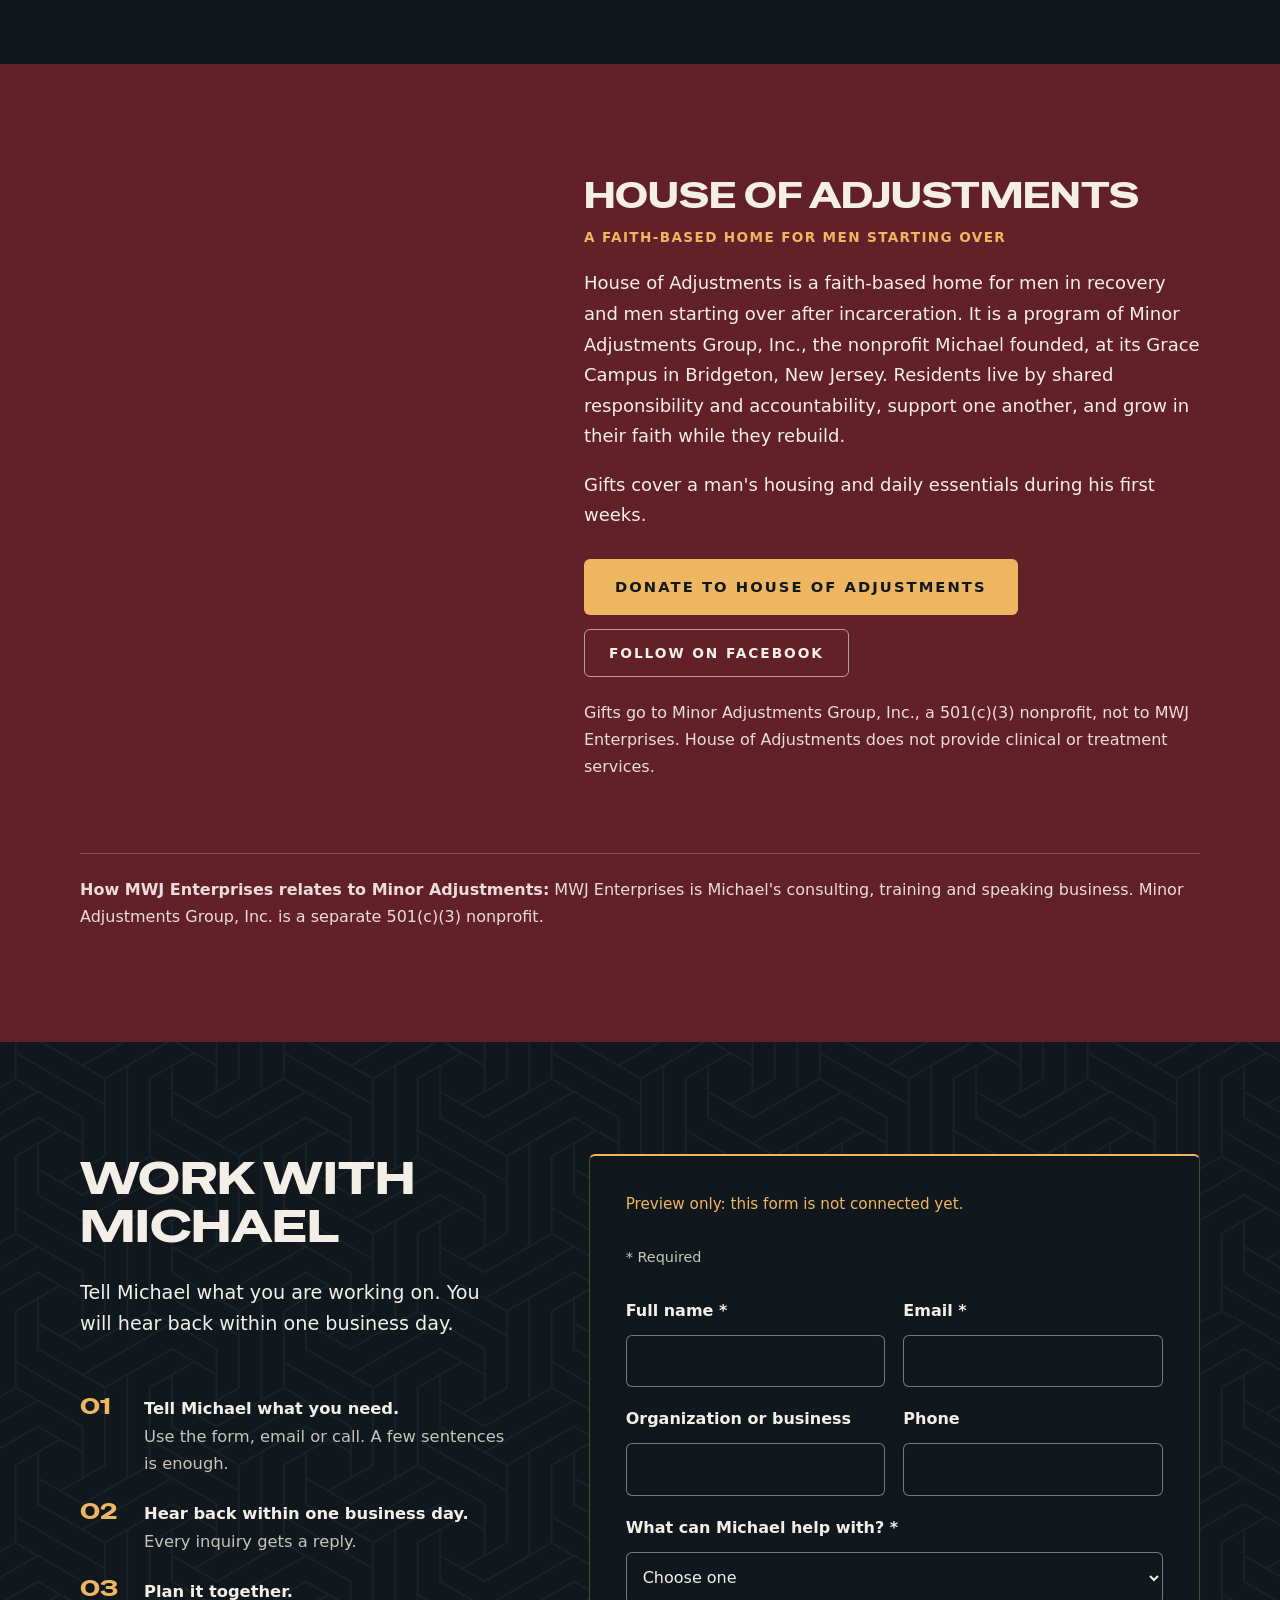
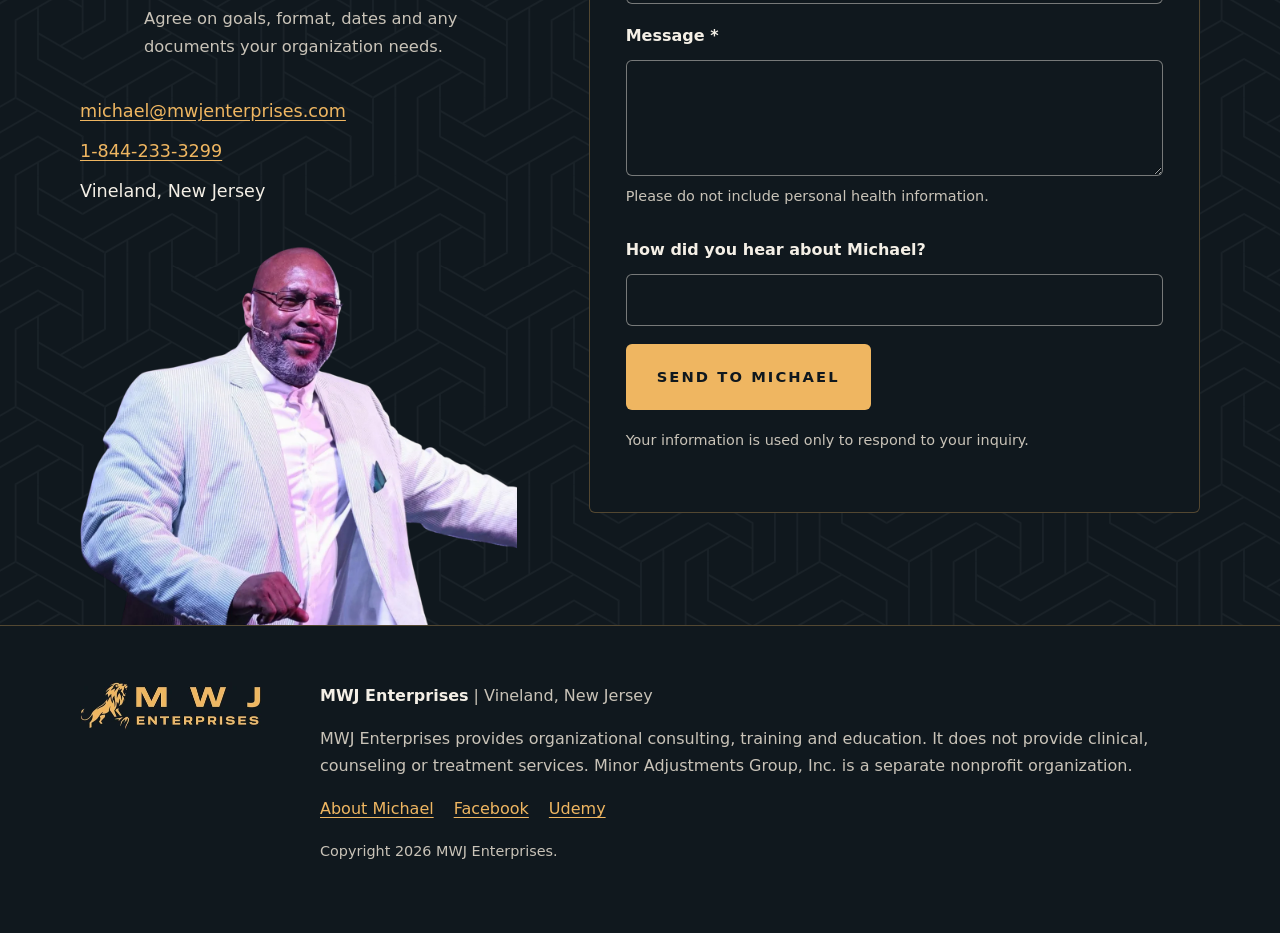
<file: variation-b/index.html>
<!doctype html>
<html lang="en">
<head>
<meta charset="utf-8">
<meta name="viewport" content="width=device-width, initial-scale=1">
<meta name="robots" content="noindex, nofollow">
<meta name="referrer" content="strict-origin-when-cross-origin">
<meta http-equiv="Content-Security-Policy" content="default-src 'self'; script-src 'self'; style-src 'self' https://fonts.googleapis.com; font-src 'self' https://fonts.gstatic.com; img-src 'self' data: https://static.wixstatic.com; connect-src 'self'; form-action 'none'; base-uri 'self'; object-src 'none'">
<title>Michael L. Williams Jr. | Peer Recovery &amp; Reentry Consulting</title>
<meta name="description" content="Consulting, training and speaking for peer recovery, behavioral health and reentry organizations, from Michael L. Williams Jr. Based in New Jersey.">
<meta name="theme-color" content="#10181e">
<meta property="og:type" content="website">
<meta property="og:title" content="Work with Michael L. Williams Jr. | MWJ Enterprises">
<meta property="og:description" content="Consulting, leadership training and speaking for peer recovery, behavioral health and reentry organizations, from a leader with lived experience.">
<meta property="og:image:alt" content="Michael L. Williams Jr. speaking on stage with a headset microphone, arms open to the audience.">
<link rel="icon" type="image/png" href="favicon.png">
<link rel="apple-touch-icon" href="apple-touch-icon.png">
<link rel="preconnect" href="https://fonts.googleapis.com">
<link rel="preconnect" href="https://fonts.gstatic.com" crossorigin>
<link rel="stylesheet" href="https://fonts.googleapis.com/css2?family=Nunito+Sans:wght@400;700&display=swap">
<link rel="preload" as="font" type="font/woff2" href="fonts/special-gothic-expanded-one.woff2" crossorigin>
<link rel="preload" as="image" href="img/michael-stage.webp">
<link rel="stylesheet" href="styles.css">
<script src="main.js" defer></script>
</head>
<body>
<a class="skip" href="#main">Skip to content</a>

<header class="site-header">
  <div class="wrap header-inner">
    <a class="logo" href="#top"><img src="img/mwj-logo.webp" width="181" height="48" alt="MWJ Enterprises home"></a>
    <button class="menu-toggle" type="button" aria-expanded="false" aria-controls="site-nav">Menu</button>
    <nav id="site-nav" class="site-nav" aria-label="Main">
      <a href="#executive-consulting">Executive Consulting</a>
      <a href="#leadership-training">Leadership Training</a>
      <a href="#personal-spiritual-development">Personal and Spiritual Development</a>
      <a href="#donate">Donate</a>
      <a class="btn btn-gold" href="#contact">Work with Michael</a>
    </nav>
  </div>
</header>

<main id="main">

<section id="top" class="hero">
  <img class="hero-lion" src="img/lion.webp" width="760" height="736" alt="">
  <div class="wrap hero-grid">
    <div class="hero-copy">
      <p class="hero-quote">Your past does not define you. <span>It prepares you.</span></p>
      <h1>Peer Recovery and Reentry Consulting, Training and Speaking</h1>
      <p class="lead">Michael helps state agencies, nonprofits, colleges, correctional programs and employers build stronger peer recovery and reentry programs. He trains the leaders who run those programs and the staff who do the work every day. He brings 22 years of lived experience with addiction and incarceration, plus 16+ years of leadership in recovery and reentry since.</p>
      <p class="actions">
        <a class="btn btn-gold btn-lg" href="#contact">Work with Michael</a>
        <a class="btn btn-ghost btn-lg" href="#contact" data-pathway="speaking">Book Michael to speak</a>
      </p>
      <p class="hero-cred"><strong>Michael L. Williams Jr.</strong> CADC, NCPRSS, CPRS. Author of 11 books. Based in New Jersey.</p>
    </div>
    <figure class="hero-figure">
      <img src="img/michael-stage.webp" width="1092" height="946" alt="Michael L. Williams Jr. speaking on stage with a headset microphone, arms open to the audience." fetchpriority="high">
    </figure>
  </div>
</section>

<section class="proof" aria-labelledby="proof-title">
  <div class="wrap proof-inner">
    <h2 id="proof-title">As featured in</h2>
    <ul class="proof-logos">
      <li><img src="img/logo-christian-post.webp" width="596" height="31" alt="The Christian Post" loading="lazy"></li>
      <li><img src="img/logo-blacknews.webp" width="246" height="49" alt="BlackNews.com" loading="lazy"></li>
      <li><img src="img/logo-abc8.webp" width="908" height="192" alt="ABC 8 News, WRIC Richmond" loading="lazy"></li>
    </ul>
  </div>
</section>

<section class="paths-section" aria-labelledby="paths-title">
  <div class="wrap">
    <h2 id="paths-title" class="visually-hidden">Services</h2>
    <ul class="paths">
      <li>
        <h3><a href="#executive-consulting">Executive Consulting</a></h3>
        <p>Peer workforce development, technical assistance, recovery community organization development and reentry program design for agencies and providers.</p>
        <a class="btn btn-sm btn-ghost" href="#executive-consulting">Explore consulting</a>
      </li>
      <li>
        <h3><a href="#leadership-training">Leadership Training</a></h3>
        <p>Training for supervisors, managers and frontline teams, second-chance employers and business owners, plus keynotes and workshops.</p>
        <a class="btn btn-sm btn-ghost" href="#leadership-training">Explore training</a>
      </li>
      <li>
        <h3><a href="#personal-spiritual-development">Personal and Spiritual Development</a></h3>
        <p>Books, online courses, Bible plans and the Minor Adjustments program for individuals, families and churches.</p>
        <a class="btn btn-sm btn-ghost" href="#personal-spiritual-development">Explore resources</a>
      </li>
    </ul>
  </div>
</section>

<section id="executive-consulting" class="paper">
  <div class="wrap">
    <div class="split-head">
      <div>
        <h2><span class="t">Executive Consulting</span> <span class="sub">for Peer Recovery, Behavioral Health and Reentry Programs</span></h2>
        <p class="intro">Michael advises executive directors, program managers and funders who want peer recovery and reentry programs that hold up under real pressure. Each engagement starts with what your organization already has and what your funding requires. Michael also works as a nonprofit program development consultant for community and faith-based organizations building new programs.</p>
      </div>
      <img class="photo" src="img/michael-office-crop.webp" width="800" height="1000" loading="lazy" alt="Michael L. Williams Jr. in a black vest and tie, smiling, with one hand on an office desk.">
    </div>

    <div class="offers">
      <article>
        <h3>Peer workforce development</h3>
        <p>Plan, launch or strengthen a peer recovery program. Peer recovery support services are non-clinical services delivered by trained people with lived experience of recovery. Michael helps you define peer roles, supervision, workflows and the training path your staff need.</p>
      </article>
      <article>
        <h3>Peer recovery support services technical assistance</h3>
        <p>Hands-on help with a specific problem in your peer program, such as unclear peer roles, staff turnover or boundary concerns. Technical assistance means an expert works alongside your team for a set period to solve it.</p>
      </article>
      <article>
        <h3>Recovery community organization development</h3>
        <p>Support for organizations led by people in recovery, known as recovery community organizations (RCOs), on structure, programs and leadership.</p>
      </article>
      <article>
        <h3>Reentry program development</h3>
        <p>Build, design or review programs for returning citizens, the people coming home from prison or jail. That includes intake, engagement, peer mentoring and links to recovery support. Michael has been through reentry himself, so he knows where participants tend to fall away.</p>
      </article>
    </div>

    <article class="feature">
      <img class="photo" src="img/minor-adjustments-group.webp" width="900" height="963" loading="lazy" alt="A Minor Adjustments program cohort in matching Anywhere But Backwards shirts, gathered with Michael under the program title screen.">
      <div>
        <h3 class="h-lg">Bring the Minor Adjustments series to your organization</h3>
        <p>An 8-week group series built on the Minor Adjustments method, delivered in colleges, correctional facilities and workforce programs. Participants learn to notice unhelpful thinking patterns and replace them with practical, everyday changes. Engagements include facilitation, pre- and post-cohort surveys and a written summary for your leadership or funders. The series is education, not treatment.</p>
        <p><strong>Who Michael works with:</strong> state and county agencies, behavioral health providers, recovery community organizations, reentry and workforce programs, correctional facilities, colleges and universities, and faith-based organizations.</p>
        <p class="actions"><a class="btn btn-ink" href="#contact" data-pathway="consulting">Discuss a consulting project</a></p>
      </div>
    </article>

    <div class="procure">
      <h3>For Agencies and Procurement Teams</h3>
      <dl class="procure-list">
        <div><dt>Service area</dt><dd>In person in New Jersey and nationwide. Virtual facilitation also available.</dd></div>
        <div><dt>Documents on request</dt><dd>W-9, certificate of insurance, New Jersey business registration certificate, and vendor registration details.</dd></div>
        <div><dt>Training hours</dt><dd>Continuing education details available on request.</dd></div>
        <div><dt>Response time</dt><dd>Every inquiry gets a reply within one business day.</dd></div>
      </dl>
      <a class="btn btn-ink-line" href="#contact" data-pathway="consulting">Request documents</a>
    </div>
  </div>
</section>

<section id="leadership-training" class="ink">
  <div class="wrap">
    <div class="section-head wide">
      <h2><span class="t">Leadership Training</span> <span class="sub">for Peer Recovery, Behavioral Health and Reentry Teams</span></h2>
      <p class="intro">Training for the people who lead, supervise and support peer staff, case managers and frontline teams. It builds on the certification training your peer staff already have and focuses on what comes next: leading well, supervising well and keeping good people.</p>
      <p><strong>Who it is for:</strong> executive directors, peer supervisors, clinical and case management leads, probation and reentry staff, and second-chance and recovery-friendly employers who hire people in recovery or coming home from incarceration.</p>
    </div>

    <div class="topics-block">
        <h3>Example training topics</h3>
        <p class="topics-note">Each training is built around your team. A few examples:</p>
        <ul class="topics">
          <li><strong>Professional boundaries training and ethical self-disclosure</strong> How to share lived experience in a way that helps the person in front of you, and when to hold it back.</li>
          <li><strong>Peer supervisor training</strong> Setting clear role expectations, coaching peer staff, and preventing role drift, which is when peer staff get pulled into tasks outside their role.</li>
          <li><strong>Peer leadership training</strong> For peer staff moving into lead and supervisory roles.</li>
          <li><strong>Peer support ethics</strong> Working through the real situations peer staff face.</li>
          <li><strong>De-escalation</strong> Calm, practical responses when a conversation turns tense.</li>
          <li><strong>Staff resilience training and burnout prevention</strong> Workplace practices that help staff stay steady in high-stress settings.</li>
          <li><strong>Accountability for managers</strong> Simple structures that help commitments get kept.</li>
        </ul>
        <p class="actions"><a class="btn btn-gold btn-lg" href="#contact" data-pathway="training">Request training</a></p>
    </div>

    <div class="pair">
      <div class="col">
          <h3>Accountability Training for Employees and Business Teams</h3>
          <p>This offer began with a request from a business owner who saw how Michael's team works. The training is for your team and for you and your leads, because accountability works when everyone knows their part.</p>
          <div class="qa-list">
            <div class="qa"><h4>How do I get employees to care?</h4><p>People care more when they know what is expected, why it matters and that someone will follow up. The training gives your team that clarity and gives you a simple way to follow up.</p></div>
            <div class="qa"><h4>How do I hold employees accountable without babysitting?</h4><p>Set clear expectations, check in on a schedule, and give a lead the authority to act when you are away. Michael works with you and your leads on all three.</p></div>
            <div class="qa"><h4>How do I deal with lazy employees?</h4><p>Start by checking what looks like laziness. More often, expectations are unclear or follow-up is weak. The training addresses both and helps you see which one you are dealing with.</p></div>
            <div class="qa"><h4>How do I motivate lazy employees?</h4><p>Motivation gets people started; clear expectations and steady follow-up keep them going. Michael helps your crew or staff take ownership of their work, so you are not the only one pushing.</p></div>
          </div>
          <p class="actions"><a class="btn btn-ghost" href="#contact" data-pathway="business">Request training</a></p>
        </div>
      <div class="col">
          <h3>For second-chance and recovery-friendly employers</h3>
          <p>Hiring people in recovery or coming home from incarceration works best when supervisors know how to support them. Michael trains supervisors to set clear expectations, respond to setbacks and keep good employees. Recovery Friendly Workplace recognition comes from the State of New Jersey; this training supports that work but does not grant it.</p>
          <p class="actions"><a class="btn btn-sm btn-ghost" href="#contact" data-pathway="training" data-topic="Supervisor training for second-chance employers">Train your supervisors</a></p>
        </div>
    </div>
  </div>
</section>

<section class="reviews" aria-labelledby="reviews-title">
  <div class="wrap">
    <h2 id="reviews-title" class="visually-hidden">Reviews from Michael's course learners</h2>
    <figure class="pull">
      <blockquote><p>The Facilitator was phenomenal, along with the very informative training information. I am the Executive Director of our Organization and am going to require all the staff on our team to take this training. Thank you, Michael. The message has been received.</p></blockquote>
      <figcaption><strong>Tonya L.</strong> Executive Director, Udemy course review</figcaption>
    </figure>
    <div class="review-row">
      <figure>
        <blockquote><p>Having accumulated four years of experience as a CPS, CRS, and CFRS, I found Michael's insights remarkably innovative, offering a fresh perspective on numerous topics. His approach was not only intellectually stimulating but also structurally engaging and deeply empowering.</p></blockquote>
        <figcaption><strong>Kerry</strong> Udemy course review</figcaption>
      </figure>
      <figure>
        <blockquote><p>This course has been a blessing for me. I can relate to Brother Michael's life experience and I never knew there was a Peer Support Specialist, yet I work with Veterans in PTSD Clinic and I am a Teacher/Mentor&hellip;</p></blockquote>
        <figcaption><strong>Carney F.</strong> Udemy course review</figcaption>
      </figure>
      <p class="rating"><strong>4.6</strong> out of 5 from 232 ratings on Udemy <a href="https://www.udemy.com/user/michael-l-williams-4/" target="_blank" rel="noopener noreferrer">See the courses<span class="visually-hidden"> (opens in a new tab)</span></a></p>
    </div>
  </div>
</section>

<div class="band">
  <div class="parallax" role="img" aria-label="Michael L. Williams Jr. speaking from a pulpit in a church sanctuary."></div>
  <blockquote class="band-quote"><p>Give it your best, don't become stressed. You can't do better <em>today</em> if you're thinking about <em>yesterday</em>.</p></blockquote>
</div>

<section id="speaking" class="stage">
  <div class="stage-bg" aria-hidden="true"></div>
  <div class="wrap">
    <div class="speaking-grid">
      <div>
        <h2><span class="t">Speaking and Keynotes</span> <span class="sub">on Recovery, Reentry and Faith</span></h2>
        <p>Michael speaks from 22 years of addiction and incarceration and the work he has done since. His message: getting free and staying free are two different fights, and your past can prepare you instead of defining you. He is a Christian keynote speaker for churches and faith conferences, and a recovery and reentry keynote speaker for professional events.</p>
        <dl class="facts-list">
          <div><dt>Audiences</dt><dd>Recovery and behavioral health conferences, reentry and workforce events, peer workforce gatherings, churches and faith conferences, colleges, and correctional facilities.</dd></div>
          <div><dt>Formats</dt><dd>Keynote, workshop, panel and faith services.</dd></div>
          <div><dt>Recent</dt><dd>Workshop presenter, "Minor Adjustments: Principles of Core Competencies," NJPN Peer Summit.</dd></div>
        </dl>
        <p class="actions"><a class="btn btn-gold btn-lg" href="#contact" data-pathway="speaking">Book Michael to speak</a></p>
      </div>
      <div>
        <h4>Talks</h4>
        <ul class="talks">
          <li><strong>Getting Free and Staying Free</strong>Why maintaining recovery and freedom is the real work, day after day.</li>
          <li><strong>Anywhere But Backwards</strong>The story and method behind the Minor Adjustments program.</li>
          <li><strong>Your Purpose Is Greater Than Your Struggle</strong>For faith audiences.</li>
          <li><strong>Ethical Self-Disclosure</strong>Using your story without losing your boundaries, for peer professionals.</li>
        </ul>
      </div>
    </div>
  </div>
</section>

<section id="about" class="ink about">
  <div class="wrap about-grid">
    <div class="about-side">
    <div class="about-photos">
      <img class="photo" src="img/michael-headshot.webp" width="900" height="1199" loading="lazy" alt="Michael L. Williams Jr. smiling in a rust vest and gold patterned tie, holding a Bible.">
      <img class="photo photo-small" src="img/michael-family.webp" width="960" height="851" loading="lazy" alt="Michael L. Williams Jr., in a blue shirt, smiling with family members in front of a Resurrected, Not Just Revived display.">
    </div>
    <img class="photo news-photo" src="img/michael-910-news.webp" width="700" height="856" loading="lazy" alt="Michael L. Williams Jr. and his wife at the 9&amp;10 News studio, holding a Minor Adjustments program flyer.">
    </div>
    <div>
      <h2 class="about-title"><span class="sub">About</span> <span class="t">Michael L. Williams Jr.</span></h2>
      <p class="intro">Michael L. Williams Jr. spent 22 years in addiction and incarceration. He describes the turn in his own words: "It wasn't rehab that changed me, it was revelation." He has since built a career helping others make the same turn, as a peer recovery professional, trainer, author and minister.</p>
      <p>He founded the Minor Adjustments program and Minor Adjustments Group, Inc., a New Jersey nonprofit. His online courses have reached more than 20,000 learners on Udemy. Through MWJ Enterprises, he brings that experience to organizations, employers and event audiences.</p>
      <ul class="facts">
        <li><strong>22 years</strong>lived experience with addiction and incarceration</li>
        <li><strong>16+ years</strong>leadership in recovery and reentry</li>
        <li><strong>11 books</strong>including Anywhere But Backwards</li>
        <li><strong>20,000+</strong>learners on Udemy</li>
      </ul>
      <p class="actions"><a class="btn btn-gold" href="#contact">Work with Michael</a></p>
      <div class="two-col">
        <div>
          <h3>Credentials</h3>
          <ul class="list">
            <li>CADC, Certified Alcohol and Drug Counselor</li>
            <li>NCPRSS, National Certified Peer Recovery Support Specialist</li>
            <li>CPRS, Certified Peer Recovery Specialist (New Jersey)</li>
            <li>Author of 11 books, including Anywhere But Backwards and Pushed Out the Crack House</li>
          </ul>
        </div>
        <div>
          <h3>Events and Media</h3>
          <ul class="list">
            <li><strong>NJPN Peer Summit</strong> Workshop presenter</li>
            <li><strong>The Christian Post (2013)</strong> "From the Crack House to God's House"</li>
            <li><strong>Breaking AC (2018)</strong> Feature article</li>
            <li><strong>BlackNews.com (2022)</strong> Feature article</li>
          </ul>
        </div>
      </div>
    </div>
  </div>
</section>

<section id="personal-spiritual-development" class="ink">
  <div class="wrap">
    <div class="psd-grid">
      <div>
        <h2><span class="t">Personal and Spiritual Development</span> <span class="sub">Books, Courses and Faith Resources</span></h2>
        <p class="intro">For individuals, families and churches. Michael's Christian personal development books, online courses and Bible plans teach the Minor Adjustments approach: small, consistent changes that add up to a new life. As he puts it, "Information + Application = Destination."</p>
      </div>
      <img class="photo" src="img/michael-books.webp" width="800" height="848" loading="lazy" alt="Michael L. Williams Jr. smiling at a book signing table with copies of his books.">
    </div>
    <ul class="resources">
      <li><h3>The Minor Adjustments program</h3><p>A faith-based recovery and reentry curriculum offered through Minor Adjustments Group, Inc.</p><a class="btn btn-sm btn-ghost" href="https://www.minoradjustments.org/" target="_blank" rel="noopener noreferrer">Visit Minor Adjustments<span class="visually-hidden"> (opens in a new tab)</span></a></li>
      <li><h3>Online courses on Udemy</h3><p>The Minor Adjustments Program; Strategies for Effective Peer Recovery Support; Addiction Recovery: Relapse Prevention Strategies That Work.</p><a class="btn btn-sm btn-ghost" href="https://www.udemy.com/user/michael-l-williams-4/" target="_blank" rel="noopener noreferrer">View courses<span class="visually-hidden"> (opens in a new tab)</span></a></li>
      <li><h3>YouVersion Bible plans</h3><p>Three plans, including "Your Purpose Is Greater Than Your Struggles."</p><a class="btn btn-sm btn-ghost" href="https://www.bible.com/en-GB/reading-plans/17443-your-purpose-is-greater-than-your-struggles" target="_blank" rel="noopener noreferrer">Read the plans<span class="visually-hidden"> (opens in a new tab)</span></a></li>
      <li><h3>Books</h3><p>Christian personal development books and workbooks by Michael.</p></li>
    </ul>
    <p class="actions"><a class="btn btn-gold" href="#contact" data-pathway="resources">Ask about books, courses and programs</a></p>
    <p class="note">These resources offer education and encouragement. They are not counseling or treatment.</p>
  </div>
</section>

<section id="donate" class="maroon">
  <div class="wrap donate-grid">
    <img class="photo" src="img/house-of-adjustments.webp" width="600" height="600" loading="lazy" alt="Michael L. Williams Jr. smiling beside a woman, both dressed in rust.">
    <div>
      <h2><span class="t">House of Adjustments</span> <span class="sub">A faith-based home for men starting over</span></h2>
      <p>House of Adjustments is a faith-based home for men in recovery and men starting over after incarceration. It is a program of Minor Adjustments Group, Inc., the nonprofit Michael founded, at its Grace Campus in Bridgeton, New Jersey. Residents live by shared responsibility and accountability, support one another, and grow in their faith while they rebuild.</p>
      <p>Gifts cover a man's housing and daily essentials during his first weeks.</p>
      <div class="donate-actions">
      <a class="btn btn-gold btn-lg" href="https://givesendgo.com/sponsor-a-mans-first-40-weeks" target="_blank" rel="noopener noreferrer">Donate to House of Adjustments<span class="visually-hidden"> (opens in a new tab)</span></a>
      <a class="btn btn-ghost" href="https://www.facebook.com/Mickeyleroy41/" target="_blank" rel="noopener noreferrer">Follow on Facebook<span class="visually-hidden"> (opens in a new tab)</span></a>
      </div>
      <p class="note">Gifts go to Minor Adjustments Group, Inc., a 501(c)(3) nonprofit, not to MWJ Enterprises. House of Adjustments does not provide clinical or treatment services.</p>
    </div>
  </div>
  <div class="wrap">
    <p class="note relation"><strong>How MWJ Enterprises relates to Minor Adjustments:</strong> MWJ Enterprises is Michael's consulting, training and speaking business. Minor Adjustments Group, Inc. is a separate 501(c)(3) nonprofit.</p>
  </div>
</section>

<section id="contact" class="ink contact">
  <div class="wrap contact-grid">
    <div>
      <h2 class="h-display">Work with Michael</h2>
      <p class="intro">Tell Michael what you are working on. You will hear back within one business day.</p>
      <ol class="steps">
        <li><strong>Tell Michael what you need.</strong> Use the form, email or call. A few sentences is enough.</li>
        <li><strong>Hear back within one business day.</strong> Every inquiry gets a reply.</li>
        <li><strong>Plan it together.</strong> Agree on goals, format, dates and any documents your organization needs.</li>
      </ol>
      <ul class="direct">
        <li><a href="mailto:michael@mwjenterprises.com">michael@mwjenterprises.com</a></li>
        <li><a href="tel:+18442333299">1-844-233-3299</a></li>
        <li>Vineland, New Jersey</li>
      </ul>
      <img class="contact-figure" src="img/michael-stage.webp" width="1092" height="946" loading="lazy" alt="Michael L. Williams Jr. speaking on stage with a headset microphone.">
    </div>
    <form class="form" id="contact-form" novalidate>
      <p class="preview-note">Preview only: this form is not connected yet.</p>
      <p class="req-note"><span aria-hidden="true">*</span> Required</p>
      <div class="row">
        <label>Full name *<input name="name" autocomplete="name" required maxlength="100"></label>
        <label>Email *<input type="email" name="email" autocomplete="email" required maxlength="150"></label>
      </div>
      <div class="row">
        <label>Organization or business<input name="org" autocomplete="organization" maxlength="150"></label>
        <label>Phone<input type="tel" name="phone" autocomplete="tel" maxlength="30"></label>
      </div>
      <label>What can Michael help with? *
        <select name="pathway" id="pathway" required>
          <option value="">Choose one</option>
          <option value="consulting">Consulting project</option>
          <option value="training">Staff or leadership training</option>
          <option value="business">Training for a business team</option>
          <option value="speaking">Speaking engagement</option>
          <option value="resources">Books, courses and programs</option>
          <option value="other">Something else</option>
        </select>
      </label>
      <fieldset data-for="consulting">
        <legend>Consulting project</legend>
        <label>Timeline<input name="timeline" maxlength="100"></label>
        <label>Funding source (optional)<input name="funding" maxlength="150"></label>
      </fieldset>
      <fieldset data-for="training">
        <legend>Staff or leadership training</legend>
        <label>Audience<input name="audience" maxlength="150"></label>
        <label>Group size<select name="size"><option>1 to 4</option><option>5 to 10</option><option>11 to 25</option><option>26 to 50</option><option>50+</option></select></label>
        <label>Format<select name="format"><option>In person</option><option>Virtual</option></select></label>
        <label>Do you need continuing education hours?<select name="ce"><option>Not sure</option><option>Yes</option><option>No</option></select></label>
      </fieldset>
      <fieldset data-for="business">
        <legend>Training for a business team</legend>
        <label>Type of business<input name="industry" maxlength="150"></label>
        <label>Team size<select name="teamsize"><option>1 to 4</option><option>5 to 10</option><option>11 to 25</option><option>26 to 50</option><option>50+</option></select></label>
        <label>Are most of your staff full-time?<select name="fulltime"><option>Yes</option><option>No</option><option>Mixed</option></select></label>
        <label>What is happening, in your own words<textarea name="situation" rows="3" maxlength="1500"></textarea></label>
      </fieldset>
      <fieldset data-for="speaking">
        <legend>Speaking engagement</legend>
        <label>Event name<input name="event" maxlength="150"></label>
        <label>Date<input type="date" name="date"></label>
        <label>Location or virtual<input name="location" maxlength="150"></label>
        <label>Audience size<input name="audsize" inputmode="numeric" maxlength="10"></label>
        <label>Who is in the audience<input name="audtype" maxlength="150"></label>
      </fieldset>
      <label>Message *<textarea name="message" rows="4" required maxlength="3000" aria-describedby="phi"></textarea></label>
      <small id="phi">Please do not include personal health information.</small>
      <label>How did you hear about Michael?<input name="source" maxlength="150"></label>
      <button class="btn btn-gold btn-lg" type="submit">Send to Michael</button>
      <p class="small">Your information is used only to respond to your inquiry.</p>
      <p class="form-status" role="status" aria-live="polite"></p>
    </form>
  </div>
</section>

</main>

<footer class="site-footer">
  <div class="wrap footer-grid">
    <img src="img/mwj-logo.webp" width="181" height="48" alt="MWJ Enterprises" loading="lazy">
    <div>
      <p><strong>MWJ Enterprises</strong> | Vineland, New Jersey</p>
      <p>MWJ Enterprises provides organizational consulting, training and education. It does not provide clinical, counseling or treatment services. Minor Adjustments Group, Inc. is a separate nonprofit organization.</p>
      <p class="footer-links"><a href="#about">About Michael</a> <a href="https://www.facebook.com/Mickeyleroy41/" target="_blank" rel="noopener noreferrer">Facebook</a> <a href="https://www.udemy.com/user/michael-l-williams-4/" target="_blank" rel="noopener noreferrer">Udemy</a></p>
      <p class="small">Copyright 2026 MWJ Enterprises.</p>
    </div>
  </div>
</footer>
</body>
</html>
</file>
<file: public/styles.css>
:root {
  --ink: #101820;
  --surface: #18222c;
  --gold: #efb661;
  --gold-soft: #f5c77f;
  --maroon: #622128;
  --rust: #b86125;
  --brown: #793f18;
  --stone: #dadada;
  --white: #ffffff;
  --paper: #efefed;
  --line: rgba(239, 182, 97, .35);
  --r-card: 12px;
  --r-btn: 10px;
  --r-input: 4px;
  --wrap: 1180px;
  --display: "Special Gothic", "Arial Narrow", system-ui, sans-serif;
  --wide: "Special Gothic Expanded One", "Special Gothic", system-ui, sans-serif;
  --body: "Nunito Sans", system-ui, sans-serif;
}

*, *::before, *::after { box-sizing: border-box; }
html { scroll-behavior: smooth; scroll-padding-top: 84px; }
body { margin: 0; background: var(--ink); color: var(--white); font: 400 1.0625rem/1.65 var(--body); -webkit-font-smoothing: antialiased; }
img { display: block; max-width: 100%; height: auto; }
a { color: var(--gold); text-underline-offset: 3px; }
:focus-visible { outline: 3px solid var(--gold); outline-offset: 3px; }
.light :focus-visible, .gold :focus-visible { outline-color: var(--ink); }
h1, h2, h3, h4 { font-family: var(--display); font-weight: 400; line-height: 1.12; margin: 0 0 .6em; color: var(--gold); text-wrap: balance; }
h2 { font-size: clamp(1.75rem, 3.2vw, 2.6rem); }
h3 { font-size: clamp(1.25rem, 1.8vw, 1.45rem); }
h4 { font-size: 1.15rem; }
p { margin: 0 0 1em; }
ul { margin: 0; padding: 0; }
.visually-hidden { position: absolute; width: 1px; height: 1px; overflow: hidden; clip: rect(0 0 0 0); white-space: nowrap; }

.wrap { max-width: var(--wrap); margin: 0 auto; padding: 0 16px; }
@media (min-width: 761px) { .wrap { padding: 0 32px; } }
.skip { position: absolute; left: -9999px; }
.skip:focus { left: 16px; top: 8px; z-index: 100; background: var(--gold); color: var(--ink); padding: 10px 14px; border-radius: var(--r-btn); }

section { padding: 88px 0; }
.intro { font-size: 1.15rem; max-width: 68ch; }
.section-head { max-width: 860px; margin-bottom: 40px; }
.note, .small { font-size: .95rem; }
.small { font-size: .875rem; }

/* Buttons */
.btn { display: inline-flex; align-items: center; justify-content: center; min-height: 46px; padding: 11px 22px; border-radius: var(--r-btn); border: 2px solid var(--gold); text-decoration: none; cursor: pointer; font: 600 1rem/1.2 var(--display); letter-spacing: .01em; transition: background-color .15s, color .15s; }
.btn-lg { min-height: 54px; padding: 14px 28px; font-size: 1.1rem; }
.btn-gold { background: var(--gold); color: var(--ink); }
.btn-gold:hover { background: var(--gold-soft); border-color: var(--gold-soft); }
.btn-outline { background: transparent; color: var(--gold); }
.btn-outline:hover { background: var(--gold); color: var(--ink); }
.btn-dark { background: var(--ink); border-color: var(--ink); color: var(--gold); }
.btn-dark:hover { background: var(--maroon); border-color: var(--maroon); }
.light .btn-outline { color: var(--ink); border-color: var(--ink); }
.light .btn-outline:hover { background: var(--ink); color: var(--gold); }
.actions { display: flex; flex-wrap: wrap; gap: 14px; margin: 1.5em 0 0; }

/* Header */
.site-header { position: sticky; top: 0; z-index: 50; background: var(--ink); border-bottom: 1px solid rgba(239, 182, 97, .2); }
.header-inner { display: flex; align-items: center; justify-content: space-between; gap: 16px; min-height: 72px; }
.logo { display: block; line-height: 0; }
.logo img { height: 48px; width: auto; }
.site-nav { display: flex; align-items: center; gap: 26px; }
.site-nav a:not(.btn) { position: relative; color: var(--white); text-decoration: none; font: 400 .98rem/1.2 var(--display); padding: 8px 0; }
.site-nav a:not(.btn)::after { content: ""; position: absolute; left: 0; right: 0; bottom: 0; height: 3px; background: var(--gold); transform: scaleX(0); transform-origin: left; transition: transform .2s; }
.site-nav a:not(.btn):hover::after, .site-nav a[aria-current="true"]::after { transform: scaleX(1); }
.site-nav a[aria-current="true"] { color: var(--gold); }
.menu-toggle { display: none; min-height: 44px; padding: 8px 16px; background: none; border: 2px solid var(--gold); border-radius: var(--r-btn); color: var(--gold); font: 600 1rem var(--display); cursor: pointer; }

/* Hero */
.hero { position: relative; padding: 64px 0 0; overflow: hidden; }
.hero-grid { display: grid; grid-template-columns: minmax(0, 7fr) minmax(0, 5fr); gap: 32px; align-items: end; }
.hero-copy { padding-bottom: 80px; }
.hero-name { font: 600 1.05rem/1.3 var(--display); color: var(--white); margin-bottom: 18px; }
.hero-name span { color: var(--stone); font-weight: 400; margin-left: 10px; padding-left: 12px; border-left: 2px solid var(--rust); }
.hero h1 { font-family: var(--wide); font-size: clamp(1.9rem, 3.7vw, 3.15rem); line-height: 1.08; letter-spacing: -.005em; margin-bottom: 24px; }
.lead { font-size: 1.15rem; max-width: 60ch; color: #e9e9e9; }
.creds { list-style: none; display: flex; flex-wrap: wrap; gap: 8px 20px; margin-top: 32px; font: 400 .95rem/1.3 var(--display); color: var(--stone); }
.creds li { padding-left: 14px; position: relative; }
.creds li::before { content: ""; position: absolute; left: 0; top: .2em; width: 3px; height: .95em; background: var(--rust); transform: skewX(-18deg); }
.hero-media { position: relative; margin: 0; align-self: stretch; display: flex; align-items: flex-end; min-height: 520px; }
.hero-media::before { content: ""; position: absolute; inset: 40px -40px 0 8%; background: linear-gradient(160deg, var(--maroon) 0%, #4a161c 100%); clip-path: polygon(28% 0, 100% 0, 100% 100%, 0 100%); }
.hero-media::after { content: ""; position: absolute; top: 40px; bottom: 0; left: 8%; width: 30%; background: var(--rust); clip-path: polygon(93% 0, 100% 0, 7% 100%, 0 100%); }
.hero-media img { position: relative; z-index: 1; width: 112%; max-width: none; margin-left: -6%; }
.hero-media blockquote { position: absolute; z-index: 2; left: -12px; bottom: 32px; max-width: 280px; margin: 0; padding: 16px 18px; background: var(--ink); border-left: 4px solid var(--gold); border-radius: 0 var(--r-card) var(--r-card) 0; font: 400 1.1rem/1.35 var(--display); color: var(--white); }
.hero-media cite { display: block; margin-top: 8px; font: 400 .85rem var(--body); color: var(--stone); }
@media (prefers-reduced-motion: no-preference) {
  .hero-media::before, .hero-media::after { animation: slab .7s cubic-bezier(.2, .7, .2, 1) both; }
  .hero-media::after { animation-delay: .12s; }
  .hero-media img { animation: rise .7s .2s cubic-bezier(.2, .7, .2, 1) both; }
  @keyframes slab { from { transform: translateX(60px); opacity: 0; } }
  @keyframes rise { from { transform: translateY(30px); opacity: 0; } }
}

/* Service pillars */
.services { padding: 0 0 88px; background: var(--ink); position: relative; }
.services::before { content: ""; position: absolute; left: 0; right: 0; top: 0; height: 4px; background: var(--rust); }
.pillars { list-style: none; display: grid; grid-template-columns: repeat(3, 1fr); gap: 20px; padding-top: 56px; }
.pillar { display: flex; flex-direction: column; background: var(--gold); color: var(--ink); border-radius: var(--r-card); padding: 30px 28px; }
.pillar h3 { color: var(--ink); font-size: 1.5rem; }
.pillar p { flex: 1; margin-bottom: 24px; }
.pillar .btn { align-self: flex-start; }

/* Proof marquee */
.proof { background: var(--paper); color: var(--ink); padding: 28px 0 32px; }
.proof-head { display: flex; align-items: center; justify-content: space-between; gap: 16px; margin-bottom: 18px; }
.proof h2 { font: 600 1rem/1.2 var(--display); color: var(--ink); margin: 0; }
.marquee-toggle { min-height: 36px; padding: 6px 14px; background: none; border: 2px solid var(--ink); border-radius: var(--r-btn); color: var(--ink); font: 600 .9rem var(--display); cursor: pointer; }
.marquee { display: flex; overflow: hidden; mask-image: linear-gradient(90deg, transparent, #000 6%, #000 94%, transparent); }
.marquee-track { list-style: none; flex: none; display: flex; align-items: center; gap: 0; animation: marquee 38s linear infinite; }
.marquee:hover .marquee-track, .marquee.paused .marquee-track { animation-play-state: paused; }
.marquee-track li { display: flex; align-items: center; padding: 6px 36px; font: 400 1.35rem/1 var(--display); white-space: nowrap; position: relative; }
.marquee-track li::after { content: ""; position: absolute; right: -2px; top: 50%; width: 4px; height: 26px; margin-top: -13px; background: var(--rust); transform: skewX(-18deg); }
.marquee-track img { height: 30px; width: auto; }
.marquee-track img[src*="christian"] { height: 18px; }
@keyframes marquee { to { transform: translateX(-100%); } }
@media (prefers-reduced-motion: reduce) {
  .marquee { mask-image: none; }
  .marquee-track { animation: none; flex-wrap: wrap; flex: 1; justify-content: center; }
  .marquee-track[aria-hidden] , .marquee-toggle { display: none; }
}

/* Light: Executive Consulting */
.light { background: var(--white); color: var(--ink); }
.light h2 { color: var(--ink); }
.light h3 { color: var(--brown); }
.offer-grid { display: grid; grid-template-columns: repeat(2, 1fr); gap: 40px 48px; }
.offer { border-top: 4px solid var(--rust); padding-top: 22px; }
.offer p { margin: 0; }
.feature { display: grid; grid-template-columns: 5fr 7fr; gap: 56px; align-items: center; margin: 88px 0; }
.feature img { border-radius: var(--r-card); width: 100%; aspect-ratio: 4 / 4.2; object-fit: cover; object-position: center 35%; }
.procure { background: var(--ink); color: var(--white); border-radius: var(--r-card); padding: 40px; }
.procure-list { display: grid; grid-template-columns: repeat(4, 1fr); gap: 28px; margin: 8px 0 28px; }
.procure-list div { border-left: 2px solid var(--rust); padding-left: 16px; }
.procure dt { font: 600 1rem/1.3 var(--display); color: var(--gold); margin-bottom: 6px; }
.procure dd { margin: 0; font-size: .98rem; }
.light .procure h3 { color: var(--gold); }
.light .procure .btn-outline { color: var(--gold); border-color: var(--gold); }
.light .procure .btn-outline:hover { background: var(--gold); color: var(--ink); }

/* Dark: Leadership Training */
.dark { background: var(--ink); }
.topics { list-style: none; display: grid; grid-template-columns: repeat(4, 1fr); gap: 16px; }
.topics li { background: var(--surface); border-top: 3px solid var(--gold); border-radius: 0 0 var(--r-card) var(--r-card); padding: 22px 24px; color: #e6e6e6; }
.topics .topics-cta { background: none; border-top-color: transparent; display: flex; align-items: center; justify-content: center; }
.topics strong { display: block; font: 400 1.12rem/1.3 var(--display); color: var(--gold); margin-bottom: 8px; }
.split { display: grid; grid-template-columns: 5fr 7fr; gap: 24px; margin-top: 72px; align-items: start; }
.panel { background: var(--surface); border-radius: var(--r-card); padding: 32px; }
.faq { border-top: 1px solid var(--line); margin-top: 8px; }
.faq details { border-bottom: 1px solid var(--line); }
.faq summary { display: flex; justify-content: space-between; align-items: center; gap: 16px; padding: 14px 0; min-height: 44px; cursor: pointer; font-weight: 700; list-style: none; }
.faq summary::-webkit-details-marker { display: none; }
.faq summary::after { content: "+"; flex: none; width: 28px; height: 28px; display: grid; place-items: center; border: 2px solid var(--gold); border-radius: 6px; color: var(--gold); font: 600 1.1rem/1 var(--display); }
.faq details[open] summary::after { content: "\2212"; }
.faq details p { margin: 0 0 16px; color: #e6e6e6; }

.speaking { background: var(--maroon); margin-top: 88px; padding: 88px 0; }
.dark#leadership-training { padding-bottom: 0; }
.speaking-photo { width: 100%; border-radius: var(--r-card); aspect-ratio: 2 / 1; object-fit: cover; object-position: center 38%; margin-bottom: 48px; }
.speaking h3 { font-size: clamp(1.6rem, 2.6vw, 2.2rem); }
.speaking-grid { display: grid; grid-template-columns: 7fr 5fr; gap: 56px; }
.talks { list-style: none; border-top: 1px solid var(--line); }
.talks li { padding: 16px 0; border-bottom: 1px solid var(--line); }
.talks strong { display: block; font: 400 1.1rem/1.3 var(--display); color: var(--gold); margin-bottom: 4px; }

/* Gold: About */
.gold { background: var(--gold); color: var(--ink); }
.gold h2, .gold h3 { color: var(--ink); }
.about-grid { display: grid; grid-template-columns: 5fr 7fr; gap: 56px; align-items: center; }
.about-photo { width: 100%; border-radius: var(--r-card); }
.about-lower { grid-template-columns: 7fr 5fr; margin-top: 64px; align-items: start; }
.about-news { width: 100%; max-height: 560px; object-fit: cover; object-position: center 30%; border-radius: var(--r-card); }
.facts { list-style: none; display: grid; grid-template-columns: repeat(4, auto); justify-content: space-between; gap: 16px; margin-top: 28px; border-top: 2px solid var(--ink); padding-top: 20px; }
.facts li { max-width: 15ch; font-size: .92rem; line-height: 1.4; }
.facts strong { display: block; white-space: nowrap; font: 400 clamp(1.15rem, 1.7vw, 1.4rem)/1.1 var(--wide); margin-bottom: 6px; }
.ticks { list-style: none; margin-bottom: 32px; }
.ticks li { position: relative; padding-left: 22px; margin-bottom: 8px; }
.ticks li::before { content: ""; position: absolute; left: 2px; top: .45em; width: 4px; height: .9em; background: var(--maroon); transform: skewX(-18deg); }
.media-list { list-style: none; display: grid; grid-template-columns: repeat(2, 1fr); gap: 14px 24px; }
.media-list li { border-left: 3px solid var(--maroon); padding-left: 14px; }
.media-list strong { display: block; font: 400 1.05rem/1.3 var(--display); }

/* Brown: Personal and Spiritual Development */
.brown { background: var(--brown); }
.psd-grid { display: grid; grid-template-columns: 7fr 4fr; gap: 56px; align-items: center; margin-bottom: 48px; }
.psd-grid img { width: 100%; border-radius: var(--r-card); aspect-ratio: 1; object-fit: cover; object-position: center 20%; }
.resources { list-style: none; display: grid; grid-template-columns: repeat(4, 1fr); gap: 16px; margin-bottom: 28px; }
.resources li { display: flex; flex-direction: column; background: var(--ink); border-radius: var(--r-card); padding: 24px; }
.resources h3 { font-size: 1.2rem; }
.resources p { flex: 1; font-size: .98rem; }
.resources .btn { align-self: flex-start; }

/* Maroon: Donate */
.maroon { background: var(--maroon); border-top: 4px solid var(--rust); }
.donate-grid { display: grid; grid-template-columns: 7fr 5fr; gap: 56px; align-items: start; }
.donate-title { font: 400 clamp(1.9rem, 3.4vw, 2.8rem)/1.1 var(--wide); }
.donate-box { display: flex; flex-direction: column; gap: 14px; background: var(--ink); border-radius: var(--r-card); padding: 32px; }
.donate-box .note { margin: 6px 0 0; color: var(--stone); }
.relation { margin: 40px 0 0; padding-top: 24px; border-top: 1px solid var(--line); }

/* Contact */
.contact-grid { display: grid; grid-template-columns: 5fr 7fr; gap: 56px; align-items: start; }
.contact-title { font: 400 clamp(2rem, 4vw, 3.2rem)/1.08 var(--wide); }
.direct { list-style: none; margin-top: 24px; font-size: 1.1rem; }
.direct li { border-left: 3px solid var(--rust); padding-left: 14px; margin-bottom: 10px; }
.direct a { display: inline-block; padding: 6px 0; min-height: 24px; }
.form { background: var(--surface); border-radius: var(--r-card); padding: 32px; display: grid; gap: 16px; }
.form label { display: grid; gap: 6px; font-weight: 700; }
.form input, .form select, .form textarea { width: 100%; min-height: 46px; padding: 10px 12px; border: 1px solid var(--gold); border-radius: var(--r-input); background: var(--ink); color: var(--white); font: inherit; font-weight: 400; }
.form textarea { resize: vertical; }
.form fieldset { border: 1px solid var(--line); border-radius: var(--r-input); padding: 16px; display: grid; gap: 14px; margin: 0; }
.form legend { color: var(--gold); font: 400 1.05rem var(--display); padding: 0 6px; }
.form [hidden] { display: none; }
.form .btn { justify-self: start; }
.preview-note { background: var(--maroon); color: var(--white); padding: 10px 14px; border-left: 4px solid var(--gold); border-radius: var(--r-input); margin: 0; font-size: .92rem; }
.req-note { margin: 0; font-size: .92rem; color: var(--stone); }
.form-status { color: var(--gold); margin: 0; }
.form small { color: var(--stone); margin-top: -8px; }

/* Footer */
.site-footer { background: var(--ink); border-top: 4px solid var(--rust); padding: 48px 0; color: var(--stone); font-size: .95rem; }
.footer-grid { display: grid; grid-template-columns: 220px 1fr; gap: 40px; align-items: start; }
.footer-links { display: flex; flex-wrap: wrap; gap: 8px 20px; }
.footer-links a { display: inline-block; padding: 4px 0; }

/* Responsive */
@media (max-width: 1080px) {
  .menu-toggle { display: inline-block; }
  .site-nav { display: none; position: absolute; top: 100%; left: 0; right: 0; flex-direction: column; align-items: stretch; gap: 0; background: var(--ink); border-bottom: 2px solid var(--rust); padding: 8px 16px 20px; }
  .site-nav.open { display: flex; }
  .site-nav a:not(.btn) { padding: 14px 0; border-bottom: 1px solid rgba(239, 182, 97, .2); }
  .site-nav a:not(.btn)::after { bottom: -1px; }
  .site-nav .btn { margin-top: 16px; }
  .topics, .resources { grid-template-columns: repeat(2, 1fr); }
  .procure-list { grid-template-columns: repeat(2, 1fr); }
}
@media (max-width: 860px) {
  section { padding: 64px 0; }
  .hero { padding-top: 40px; }
  .hero-grid, .pillars, .offer-grid, .feature, .split, .speaking-grid, .about-grid, .about-lower, .psd-grid, .donate-grid, .contact-grid, .footer-grid { grid-template-columns: 1fr; }
  .hero-copy { padding-bottom: 8px; }
  .hero-media { min-height: 0; max-width: 520px; margin: 0 auto; width: 100%; }
  .hero-media blockquote { left: 0; bottom: 16px; max-width: 220px; font-size: 1rem; }
  .services { padding-bottom: 64px; }
  .pillars { padding-top: 40px; }
  .feature { gap: 32px; margin: 64px 0; }
  .speaking { margin-top: 64px; padding: 64px 0; }
  .speaking-photo { aspect-ratio: auto; }
  .split { margin-top: 48px; }
  .about-lower { margin-top: 40px; }
  .psd-grid img { max-width: 420px; }
}
@media (max-width: 560px) {
  .topics, .resources, .procure-list, .media-list { grid-template-columns: 1fr; }
  .procure, .panel, .form, .donate-box { padding: 22px; }
  .hero-name span { display: block; margin: 6px 0 0; padding: 0; border: 0; }
  .actions .btn { flex: 1 1 100%; }
  .facts { grid-template-columns: repeat(2, 1fr); justify-content: stretch; }
}
</file>
<file: variation-b/styles.css>
@font-face { font-family: "Special Gothic Expanded One"; src: url("fonts/special-gothic-expanded-one.woff2") format("woff2"); font-weight: 400; font-style: normal; font-display: swap; }

/* Near-black + gold lead; maroon (Donate only), rust (thin rules only) and light gray as accents */
:root {
  --ink: #10181e;      /* logo background */
  --maroon: #622128;
  --gold: #efb661;
  --gold-soft: #f5c77f;
  --rust: #b8692c;
  --brown: #793f18;
  --ivory: #f4efe6;
  --soft: #c9c3b8;
  --gray: #efefed;
  --gray-ink: #1d242b;
  --rule-dark: rgba(239, 182, 97, .3);
  --r: 6px;
  --wrap: 1200px;
  --display: "Special Gothic Expanded One", "Arial Black", system-ui, sans-serif;
  --body: "Nunito Sans", system-ui, sans-serif;
}

*, *::before, *::after { box-sizing: border-box; }
html { scroll-behavior: smooth; scroll-padding-top: 76px; }
@media (prefers-reduced-motion: reduce) { html { scroll-behavior: auto; } }
body { margin: 0; background: var(--ink); color: var(--ivory); font: 400 1.125rem/1.7 var(--body); -webkit-font-smoothing: antialiased; }
/* Film grain over the whole page */
body::after { content: ""; position: fixed; inset: 0; z-index: 60; pointer-events: none; background: url("img/grain.png"); opacity: .035; }
img { display: block; max-width: 100%; height: auto; }
a { color: var(--gold); text-underline-offset: 3px; }
:focus-visible { outline: 3px solid var(--gold); outline-offset: 3px; }
p { margin: 0 0 1em; }
ul, ol { margin: 0; padding: 0; }
.visually-hidden { position: absolute; width: 1px; height: 1px; overflow: hidden; clip: rect(0 0 0 0); white-space: nowrap; }

/* Type. Headings: Special Gothic Expanded One in caps. Subheadings: Nunito Sans caps. Body: Nunito Sans. */
h1, h2, .hero-quote, .band-quote p, .h-lg, .h-display, .paths h3, .talks strong, .facts strong, .steps li::before, .pull blockquote p::before {
  font-family: var(--display); font-weight: 400; text-transform: uppercase; letter-spacing: 0;
}
h1, h2, h3, h4 { line-height: 1.2; margin: 0 0 .6em; text-wrap: balance; overflow-wrap: break-word; }
h2 { font-size: clamp(1.5rem, 2.8vw, 2.4rem); line-height: 1.1; }
h2 .t { display: block; }
h2 .sub { display: block; margin-top: .9em; font: 700 clamp(.85rem, 1vw, .95rem)/1.4 var(--body); letter-spacing: .1em; color: var(--gold); max-width: 46ch; }
h3, h4, .proof h2, .procure summary, .facts-list dt, .procure-list dt, .form legend, .accordion summary { font-family: var(--body); font-weight: 700; text-transform: uppercase; letter-spacing: .08em; font-size: 1rem; line-height: 1.35; }
h3 { color: var(--gold); }
.h-lg { font-size: clamp(1.15rem, 1.7vw, 1.45rem); line-height: 1.25; letter-spacing: 0; }
.h-display { font-size: clamp(1.9rem, 3.6vw, 3rem); line-height: 1.05; }

.wrap { max-width: var(--wrap); margin: 0 auto; padding: 0 16px; }
@media (min-width: 761px) { .wrap { padding: 0 40px; } }
.skip { position: absolute; left: -9999px; }
.skip:focus { left: 16px; top: 8px; z-index: 100; background: var(--gold); color: var(--ink); padding: 10px 14px; border-radius: var(--r); }

section { padding: 112px 0; }
.ink { background: var(--ink); }
.intro { font-size: 1.2rem; line-height: 1.6; max-width: 62ch; }
.section-head { max-width: 840px; margin-bottom: 56px; }
.note { font-size: 1rem; color: var(--soft); }
.small { font-size: .9rem; color: var(--soft); }
.photo { width: 100%; border-radius: var(--r); }

/* Buttons: sharp, letter-spaced caps, like the business card */
.btn { display: inline-flex; align-items: center; justify-content: center; min-height: 48px; padding: 12px 24px; border-radius: var(--r); border: 1px solid transparent; text-decoration: none; cursor: pointer; font: 700 .86rem/1.2 var(--body); letter-spacing: .14em; text-transform: uppercase; text-align: center; transition: background-color .15s, color .15s, border-color .15s; }
.btn-lg { min-height: 56px; padding: 16px 30px; font-size: .92rem; }
.btn-gold { background: var(--gold); color: var(--ink); }
.btn-gold:hover { background: var(--gold-soft); }
.btn-ghost { background: transparent; color: var(--ivory); border-color: rgba(244, 239, 230, .6); }
.btn-ghost:hover { border-color: var(--gold); color: var(--gold); }
.btn-ink { background: var(--ink); color: var(--ivory); }
.btn-ink:hover { background: var(--ink); color: var(--gold); }
.btn-ink-line { background: transparent; color: var(--ink); border-color: var(--ink); }
.btn-ink-line:hover { background: var(--ink); color: var(--ivory); }
.actions { display: flex; flex-wrap: wrap; gap: 14px; margin: 1.8em 0 0; }

/* Header */
.site-header { position: sticky; top: 0; z-index: 50; background: var(--ink); border-bottom: 1px solid rgba(239, 182, 97, .16); }
.header-inner { display: flex; align-items: center; justify-content: space-between; gap: 16px; min-height: 72px; }
.logo { display: block; line-height: 0; }
.logo img { height: 46px; width: auto; }
.site-nav { display: flex; align-items: center; gap: 28px; }
.site-nav a { white-space: nowrap; }
.site-nav a:not(.btn) { position: relative; color: var(--ivory); text-decoration: none; font: 700 .95rem/1.2 var(--body); padding: 8px 0; }
.site-nav a:not(.btn)::after { content: ""; position: absolute; left: 0; right: 0; bottom: 0; height: 2px; background: var(--gold); transform: scaleX(0); transform-origin: left; transition: transform .2s; }
.site-nav a:not(.btn):hover::after, .site-nav a[aria-current="true"]::after { transform: scaleX(1); }
.site-nav a[aria-current="true"] { color: var(--gold); }
.menu-toggle { display: none; min-height: 44px; padding: 8px 16px; background: none; border: 1px solid var(--gold); border-radius: var(--r); color: var(--gold); font: 700 .9rem var(--body); letter-spacing: .12em; text-transform: uppercase; cursor: pointer; }

/* Hero (photo and backdrop unchanged) */
.hero { position: relative; overflow: hidden; padding: 0; min-height: min(860px, calc(100svh - 72px)); display: flex; align-items: center; background: var(--ink) url("img/pattern-weave.svg"); }
.hero::before { content: ""; position: absolute; top: 0; bottom: 0; right: 0; width: min(36vw, 560px); background: #1b232b url("img/stone-dark.webp") 0 0 / 640px; border-left: 3px solid var(--gold); }
.hero-lion { position: absolute; right: 3%; top: 5%; width: min(30vw, 440px); opacity: .9; pointer-events: none; }
.hero-grid { width: 100%; display: grid; grid-template-columns: minmax(0, 1.05fr) minmax(0, 1fr); gap: 24px; align-items: end; padding-top: 72px; }
.hero-copy { position: relative; z-index: 2; padding-bottom: 104px; max-width: min(580px, 44vw); }
.hero-quote { font-size: clamp(1.9rem, 4.1vw, 3.8rem); line-height: 1.05; color: var(--ivory); margin-bottom: 36px; max-width: 12ch; overflow-wrap: break-word; }
.hero-quote span { white-space: nowrap; }
.hero h1 { font-size: clamp(.95rem, 1.25vw, 1.1rem); line-height: 1.3; color: var(--gold); margin-bottom: 14px; max-width: 34ch; }
.lead { font-size: 1.12rem; color: var(--soft); max-width: 56ch; }
.hero-cred { margin: 28px 0 0; padding-top: 16px; border-top: 1px solid var(--rust); max-width: 46ch; font-size: .95rem; line-height: 1.5; color: var(--soft); }
.hero-cred strong { display: block; color: var(--ivory); }
.hero-figure { position: absolute; right: 0; bottom: 0; width: min(50vw, 780px); margin: 0; z-index: 1; }
.hero-figure img { width: 100%; }
@media (prefers-reduced-motion: no-preference) {
  .hero-figure img { animation: rise .9s cubic-bezier(.2, .7, .2, 1) both; }
  .hero-copy { animation: fade .9s .15s ease both; }
  @keyframes rise { from { opacity: 0; transform: translateY(28px); } to { opacity: 1; transform: none; } }
  @keyframes fade { from { opacity: 0; } to { opacity: 1; } }
}

/* Proof: three logos on the light gray */
.proof { padding: 30px 0; background: var(--gold); color: var(--ink); }
.proof-inner { display: flex; align-items: center; gap: 24px 56px; flex-wrap: wrap; }
.proof h2 { margin: 0; font-size: .8rem; color: var(--ink); }
.proof-logos { list-style: none; display: flex; align-items: center; flex-wrap: wrap; gap: 24px 64px; }
.proof-logos img { width: auto; filter: drop-shadow(0 2px 3px rgba(16, 24, 30, .5)); }
.proof-logos li:nth-child(3) img { filter: drop-shadow(1px 0 0 var(--ink)) drop-shadow(-1px 0 0 var(--ink)) drop-shadow(0 1px 0 var(--ink)) drop-shadow(0 -1px 0 var(--ink)) drop-shadow(0 3px 4px rgba(16, 24, 30, .45)); }
.proof-logos li:nth-child(1) img { height: 22px; }
.proof-logos li:nth-child(2) img { height: 34px; }
.proof-logos li:nth-child(3) img { height: 40px; }

/* Three ways in */
.paths-section { padding: 96px 0; }
.paths { list-style: none; display: grid; grid-template-columns: repeat(3, minmax(0, 1fr)); }
.paths li { padding: 8px 36px; border-left: 1px solid var(--rule-dark); }
.paths li:first-child { padding-left: 0; border-left: 0; }
.paths h3 { font-size: clamp(1.05rem, 1.5vw, 1.3rem); line-height: 1.25; letter-spacing: 0; margin-bottom: 14px; }
.paths h3 a { color: var(--ivory); text-decoration: none; border-bottom: 2px solid transparent; transition: border-color .2s; }
.paths h3 a:hover, .paths h3 a:focus-visible { border-color: var(--gold); color: var(--gold); }
.paths p { color: var(--soft); margin: 0; }

/* Light gray section (consulting) */
.paper { background: var(--gray); color: var(--gray-ink); }
.paper h2 { color: var(--ink); }
.paper h2 .sub, .paper h3 { color: var(--maroon); }
.paper a:not(.btn) { color: var(--brown); }
.paper :focus-visible { outline-color: var(--maroon); }
.split-head { display: grid; grid-template-columns: minmax(0, 2fr) minmax(0, 1fr); gap: 64px; align-items: end; margin-bottom: 72px; }
.split-head .photo { max-width: 380px; justify-self: end; }
.offers { display: grid; grid-template-columns: repeat(2, minmax(0, 1fr)); gap: 24px; }
.offers article { padding: 32px 32px 24px; background: #fbfbf9; border-top: 3px solid var(--gold); border-radius: var(--r); box-shadow: 0 1px 2px rgba(16, 24, 30, .08); }
.offers h3 { margin-bottom: 10px; }
.feature { display: grid; grid-template-columns: minmax(0, 5fr) minmax(0, 7fr); gap: 64px; align-items: center; margin-top: 88px; }
.paper .h-lg { color: var(--ink); }
.procure { margin-top: 72px; padding: 36px 40px; background: #e2e1dc; border-left: 4px solid var(--maroon); border-radius: var(--r); }
.procure h3 { color: var(--maroon); margin-bottom: 18px; }
.accordion summary { cursor: pointer; list-style: none; display: flex; align-items: baseline; gap: 20px; min-height: 60px; padding: 16px 0; }
.accordion summary::-webkit-details-marker { display: none; }
.procure-list { display: grid; grid-template-columns: repeat(2, minmax(0, 1fr)); gap: 18px 48px; margin: 8px 0 26px; }
.procure-list dt { color: var(--maroon); }
.procure-list dd { margin: 0; }

/* Training: numbered topics, open columns */
.training-grid { display: grid; grid-template-columns: minmax(0, 7fr) minmax(0, 5fr); gap: 72px; align-items: start; }
.topics-note { color: var(--soft); margin-bottom: 8px; }
.topics { list-style: none; border-top: 1px solid var(--rule-dark); }
.topics li { position: relative; padding: 16px 0 16px 34px; border-bottom: 1px solid var(--rule-dark); color: var(--soft); font-size: 1rem; }
.topics li::before { content: ""; position: absolute; left: 2px; top: 1.45em; width: 14px; height: 2px; background: var(--gold); }
.topics li::after { content: ""; position: absolute; left: 8px; top: calc(1.45em - 4px); width: 8px; height: 8px; border-top: 2px solid var(--gold); border-right: 2px solid var(--gold); transform: rotate(45deg); }
.topics strong { display: block; margin-bottom: 2px; font-weight: 700; text-transform: uppercase; letter-spacing: .08em; font-size: .95rem; color: var(--ivory); }
.accordion { border-top: 1px solid var(--rule-dark); }
.accordion details { border-bottom: 1px solid var(--rule-dark); }
.accordion summary { color: var(--ivory); font-size: 1rem; }
.accordion details[open] summary, .accordion summary:hover { color: var(--gold); }
.accordion details p { margin: 0 0 20px; color: var(--soft); }
.side { display: grid; gap: 56px; }
.col { padding-top: 24px; border-top: 2px solid var(--gold); }
.col p { color: var(--soft); }

/* Reviews */
.reviews { padding: 120px 0 104px; }
.pull { margin: 0 0 88px; max-width: 1040px; }
.pull blockquote { margin: 0; }
.pull blockquote p { font: 400 clamp(1.45rem, 2.7vw, 2.3rem)/1.35 var(--body); color: var(--ivory); }
.pull blockquote p::before { content: "\201C"; display: block; height: .7em; font-size: 2.4em; line-height: 1; color: var(--gold); }
.reviews figcaption { font-size: .95rem; color: var(--soft); }
.reviews figcaption strong { display: block; color: var(--gold); font-size: .9rem; letter-spacing: .1em; text-transform: uppercase; }
.review-row { display: grid; grid-template-columns: minmax(0, 5fr) minmax(0, 5fr) minmax(0, 3fr); gap: 56px; padding-top: 40px; border-top: 1px solid var(--rule-dark); }
.review-row figure { margin: 0; }
.review-row blockquote { margin: 0 0 18px; }
.review-row blockquote p { color: var(--ivory); font-size: 1.05rem; }
.rating { margin: 0; color: var(--soft); font-size: 1rem; }
.rating strong { display: block; font: 400 clamp(3rem, 6vw, 5rem)/1 var(--display); color: var(--gold); margin-bottom: 10px; }
.rating a { display: table; margin-top: 12px; font-weight: 700; }

/* Parallax photo band and Speaking backdrop share one photo */
.parallax { height: clamp(320px, 62vh, 640px); background: var(--ink) url("img/michael-stage-photo.webp") 54% 30% / cover no-repeat fixed; }
.band { position: relative; }
.band::after { content: ""; position: absolute; inset: 0; background: rgba(11, 16, 20, .32); pointer-events: none; }
.band-quote { position: absolute; z-index: 1; right: 4vw; top: 50%; transform: translateY(-50%); width: 29vw; margin: 0; }
.band-quote p { margin: 0; padding-bottom: 24px; border-bottom: 2px solid var(--gold); font-size: clamp(.95rem, 1.85vw, 2rem); line-height: 1.15; color: var(--ivory); text-wrap: balance; }
.band-quote em { font-style: normal; color: var(--gold); }
.stage { position: relative; overflow: hidden; background: var(--ink); padding: 140px 0; }
.stage-bg { position: absolute; inset: -24px; background: url("img/michael-stage-photo.webp") 54% 30% / cover no-repeat; filter: blur(7px); }
.stage::before { content: ""; position: absolute; inset: 0; z-index: 1; background: rgba(11, 16, 20, .8); }
.stage .wrap { position: relative; z-index: 2; }
.speaking-grid { display: grid; grid-template-columns: minmax(0, 6fr) minmax(0, 5fr); gap: 72px; align-items: start; }
.facts-list { display: grid; gap: 14px; margin: 26px 0 0; }
.facts-list div { display: grid; grid-template-columns: 110px 1fr; gap: 16px; padding-top: 14px; border-top: 1px solid var(--rule-dark); }
.facts-list dt { color: var(--gold); font-size: .9rem; }
.facts-list dd { margin: 0; font-size: 1rem; }
.stage h4 { color: var(--soft); margin-bottom: 8px; }
.talks { list-style: none; }
.talks li { padding: 22px 0; border-top: 1px solid var(--rule-dark); color: var(--soft); font-size: 1rem; }
.talks li:last-child { border-bottom: 1px solid var(--rule-dark); }
.talks strong { display: block; margin-bottom: 4px; font-size: clamp(1.05rem, 1.5vw, 1.3rem); line-height: 1.25; color: var(--ivory); }

/* About: oversized numbers */
.about-grid { display: grid; grid-template-columns: minmax(0, 5fr) minmax(0, 7fr); gap: 72px; align-items: start; }
.about-photos { position: relative; padding-bottom: 120px; }
.about-photos .photo-small { position: absolute; right: -32px; bottom: 0; width: 62%; border: 6px solid var(--ink); }
.facts { list-style: none; display: grid; grid-template-columns: repeat(2, minmax(0, 1fr)); gap: 0 40px; margin: 40px 0 48px; }
.facts li { padding: 22px 0; border-top: 1px solid var(--rule-dark); font-size: .95rem; line-height: 1.4; color: var(--soft); }
.facts strong { display: block; font-size: clamp(1.3rem, 3vw, 2.6rem); line-height: 1; white-space: nowrap; color: var(--gold); margin-bottom: 10px; }
.two-col { display: grid; grid-template-columns: repeat(2, minmax(0, 1fr)); gap: 40px; }
.list { list-style: none; font-size: 1rem; color: var(--soft); }
.list li { padding: 12px 0; border-top: 1px solid rgba(244, 239, 230, .14); }
.list strong { color: var(--ivory); display: block; }

/* Personal and spiritual development */
.psd-grid { display: grid; grid-template-columns: minmax(0, 7fr) minmax(0, 4fr); gap: 72px; align-items: center; margin-bottom: 64px; }
.resources { list-style: none; display: grid; grid-template-columns: repeat(4, minmax(0, 1fr)); gap: 20px; margin-bottom: 28px; }
.resources li { display: flex; flex-direction: column; padding: 28px 24px 20px; border: 1px solid var(--rule-dark); border-top: 3px solid var(--gold); border-radius: var(--r); }
.resources p { color: var(--soft); flex: 1; font-size: 1rem; }
.resources a { font: 700 1rem/1.3 var(--body); min-height: 44px; display: inline-flex; align-items: center; }

/* Donate: the one maroon band */
.maroon { background: var(--maroon); }
.maroon h2 .sub { color: var(--gold); }
.maroon .note { color: #eadcdd; }
.donate-grid { display: grid; grid-template-columns: minmax(0, 5fr) minmax(0, 7fr); gap: 64px; align-items: center; }
.donate-grid .photo { max-width: 480px; }
.donate-actions { display: flex; flex-wrap: wrap; gap: 14px; margin: 28px 0 22px; }
.relation { margin: 56px 0 0; padding-top: 22px; border-top: 1px solid rgba(255, 255, 255, .22); }

/* Contact: open form, numbered steps */
.contact { background: var(--ink) url("img/pattern-weave.svg"); }
.contact-grid { display: grid; grid-template-columns: minmax(0, 5fr) minmax(0, 7fr); gap: 72px; align-items: start; }
.steps { list-style: none; counter-reset: step; display: grid; gap: 22px; margin: 36px 0; }
.steps li { counter-increment: step; position: relative; padding-left: 64px; color: var(--soft); font-size: 1.02rem; }
.steps li::before { content: counter(step, decimal-leading-zero); position: absolute; left: 0; top: -.1em; font-size: 1.4rem; line-height: 1.2; color: var(--gold); }
.steps strong { color: var(--ivory); display: block; }
.direct { list-style: none; display: grid; gap: 10px; font-size: 1.1rem; }
.form { display: grid; gap: 18px; padding-top: 28px; border-top: 2px solid var(--gold); }
.form .row { display: grid; grid-template-columns: repeat(2, minmax(0, 1fr)); gap: 18px; }
.form label { display: grid; gap: 6px; font-weight: 700; font-size: 1rem; }
.form input, .form select, .form textarea { width: 100%; min-height: 48px; padding: 10px 12px; font: 400 1rem/1.4 var(--body); color: var(--ivory); background: var(--ink); border: 1px solid rgba(244, 239, 230, .45); border-radius: var(--r); color-scheme: dark; }
.form input:focus, .form select:focus, .form textarea:focus { border-color: var(--gold); }
.form option { background: var(--ink); color: var(--ivory); }
.form fieldset { display: grid; gap: 14px; margin: 0; padding: 18px 0 0; border: 0; border-top: 1px solid var(--rule-dark); }
.form legend { padding: 0 0 4px; color: var(--gold); float: left; width: 100%; }
.form [hidden] { display: none; }
.form button { justify-self: start; }
.preview-note { margin: 0; font-size: .95rem; color: var(--gold); }
.req-note { margin: 0; font-size: .9rem; color: var(--soft); }
#phi { margin-top: -10px; color: var(--soft); font-size: .9rem; }
.form-status:empty { display: none; }
.form-status { margin: 0; font-weight: 700; color: var(--gold); }

/* Footer */
.site-footer { background: var(--ink); color: var(--soft); padding: 56px 0; font-size: 1rem; border-top: 1px solid var(--rule-dark); }
.footer-grid { display: grid; grid-template-columns: 200px minmax(0, 1fr); gap: 40px; }
.site-footer strong { color: var(--ivory); }
.footer-links { display: flex; flex-wrap: wrap; gap: 20px; }

/* Responsive */
@media (max-width: 1240px) {
  .site-nav { gap: 20px; }
  .site-nav a:not(.btn) { font-size: .88rem; }
  .site-nav .btn { padding: 10px 16px; }
}
@media (max-width: 1120px) {
  .resources { grid-template-columns: repeat(2, minmax(0, 1fr)); }
  .review-row { grid-template-columns: repeat(2, minmax(0, 1fr)); }
  .rating { grid-column: 1 / -1; }
}
@media (max-width: 1060px) {
  .menu-toggle { display: inline-flex; align-items: center; }
  .site-nav { display: none; position: absolute; top: 100%; left: 0; right: 0; flex-direction: column; align-items: stretch; gap: 0; padding: 8px 16px 20px; background: var(--ink); border-bottom: 1px solid var(--rule-dark); }
  .site-nav.open { display: flex; }
  .site-nav a:not(.btn) { padding: 14px 0; font-size: 1.05rem; border-bottom: 1px solid rgba(255, 255, 255, .1); }
  .site-nav .btn { margin-top: 14px; }
}
@media (max-width: 960px) {
  section { padding: 80px 0; }
  .hero { min-height: 0; display: block; }
  .hero::before { width: 100%; top: 0; bottom: auto; height: 300px; }
  .hero-lion { top: 10px; bottom: auto; width: 60vw; }
  .hero-grid { grid-template-columns: 1fr; padding-top: 24px; gap: 0; }
  .hero-copy { padding: 32px 0 64px; max-width: none; }
  .hero-figure { position: relative; width: auto; margin-right: -16px; order: -1; }
  .hero-figure img { max-width: 620px; margin-left: auto; }
  .paths { grid-template-columns: 1fr; }
  .paths li, .paths li:first-child { padding: 28px 0; border-left: 0; border-top: 1px solid var(--rule-dark); }
  .split-head, .feature, .training-grid, .speaking-grid, .about-grid, .psd-grid, .donate-grid, .contact-grid { grid-template-columns: 1fr; gap: 40px; }
  .split-head .photo { justify-self: start; max-width: 320px; }
  .about-photos { max-width: 480px; }
  .about-photos .photo-small { right: -8px; }
  .psd-grid .photo, .feature .photo { max-width: 460px; }
  .stage { padding: 96px 0; }
}
@media (max-width: 640px) {
  section { padding: 64px 0; }
  .paths-section { padding: 40px 0; }
  .offers, .procure-list, .two-col, .form .row, .resources, .review-row { grid-template-columns: 1fr; }
  .review-row { gap: 40px; }
  .resources li { padding: 24px 20px 18px; }
  .facts-list div { grid-template-columns: 1fr; gap: 2px; }
  .facts { gap: 0 20px; }
  .form button, .actions .btn, .donate-actions .btn { width: 100%; }
  .footer-grid { grid-template-columns: 1fr; gap: 20px; }
  .proof-logos { gap: 20px 36px; }
  .proof-logos li:nth-child(1) img { height: 17px; }
  .proof-logos li:nth-child(2) img { height: 28px; }
  .proof-logos li:nth-child(3) img { height: 32px; }
  .procure { padding: 26px 20px; }
  .pull { margin-bottom: 56px; }
}

/* About: subheading above, name on one line */
.about-title .sub { margin: 0 0 .7em; }
.about-title .t { font-size: clamp(1.05rem, 2.3vw, 2rem); white-space: nowrap; }
@media (max-width: 380px) { .about-title .t { white-space: normal; } }

/* Contact: the hero cutout, standing on the section floor */
.contact { padding-bottom: 0; }
.contact-grid { align-items: stretch; }
.contact-grid > div:first-child { display: flex; flex-direction: column; }
.contact-figure { width: 100%; max-width: 520px; margin-top: auto; padding-top: 40px; }
.contact .form { margin-bottom: 112px; }
@media (max-width: 960px) {
  .contact-grid { gap: 0; }
  .contact-grid > div:first-child { display: contents; }
  .contact .form { order: 1; margin: 16px 0 0; }
  .contact-figure { order: 2; max-width: 420px; padding-top: 48px; justify-self: center; }
}

/* Calls to action on cards and list items */
.btn-sm { min-height: 44px; padding: 10px 18px; font-size: .78rem; }
.paths .btn { margin-top: 20px; }
.resources li { display: flex; flex-direction: column; }
.resources .btn { align-self: flex-start; }

/* Fixed backgrounds are unreliable on touch devices and unwelcome with reduced motion */
@media (hover: none), (max-width: 900px), (prefers-reduced-motion: reduce) {
  .parallax { background-attachment: scroll; height: clamp(260px, 48vh, 420px); }
}
@media (max-width: 900px) {
  .band::after { display: none; }
  .band-quote { position: static; transform: none; width: auto; padding: 40px 24px 48px; background: var(--ink); }
  .band-quote p { max-width: 24ch; margin: 0 auto; font-size: clamp(1.3rem, 5.4vw, 1.9rem); }
}

/* Leadership: full-width intro and topics, then the two offers side by side */
.section-head.wide { max-width: none; display: grid; grid-template-columns: minmax(0, 1fr) minmax(0, 1fr); gap: 0 64px; align-items: start; }
.section-head.wide h2 { grid-column: 1 / -1; }
.section-head.wide .intro, .section-head.wide p { max-width: none; margin: 0; }
.topics-block .topics { display: grid; grid-template-columns: repeat(2, minmax(0, 1fr)); column-gap: 64px; }
.topics-block .actions { margin-top: 32px; }
.pair { display: grid; grid-template-columns: repeat(2, minmax(0, 1fr)); gap: 64px; margin-top: 72px; align-items: start; }
.qa-list { margin-top: 8px; border-top: 1px solid var(--rule-dark); }
.qa { padding: 18px 0; border-bottom: 1px solid var(--rule-dark); }
.qa h4 { margin: 0 0 6px; color: var(--ivory); font-size: .95rem; }
.qa p { margin: 0; color: var(--soft); }
.news-photo { max-width: 320px; margin-top: 56px; }
/* Contact form: solid panel over the pattern */
.contact .form { padding: 36px; background: var(--ink); border: 1px solid var(--rule-dark); border-top: 2px solid var(--gold); border-radius: var(--r); }
@media (max-width: 900px) {
  .section-head.wide, .topics-block .topics, .pair { grid-template-columns: 1fr; }
  .section-head.wide .intro { margin-bottom: 1em; }
  .pair { gap: 48px; margin-top: 56px; }
  .contact .form { padding: 24px 18px; }
}
.about .actions { margin-bottom: 56px; }
@media (max-width: 900px) { .news-photo { max-width: 280px; } }

/* Leadership: accountability, then second chance, stacked */
.pair { grid-template-columns: 1fr; gap: 80px; }
.pair .col > p { max-width: 78ch; }
.qa-list { display: grid; grid-template-columns: repeat(2, minmax(0, 1fr)); column-gap: 64px; margin-top: 28px; border-top: 0; }
.qa { border-top: 1px solid var(--rule-dark); border-bottom: 0; padding: 20px 0 28px; }
@media (max-width: 900px) { .qa-list { grid-template-columns: 1fr; } .pair { gap: 56px; } }
/* About: stone panel behind the photos */
.about { position: relative; }
.about::before { content: ""; position: absolute; top: 0; bottom: 0; left: 0; width: min(46vw, 660px); background: #1b232b url("img/stone-dark.webp") 0 0 / 640px; border-right: 3px solid var(--gold); }
.about .wrap { position: relative; }
@media (max-width: 900px) {
  .about::before { display: none; }
  .about { padding-top: 0; }
  .about-side { margin: 0 -40px; padding: 48px 40px 48px; background: #1b232b url("img/stone-dark.webp") 0 0 / 640px; border-bottom: 3px solid var(--gold); }
  .about-photos { padding-bottom: 96px; }
  .news-photo { margin-top: 24px; }
}
@media (max-width: 760px) { .about-side { margin: 0 -16px; padding-left: 16px; padding-right: 16px; } }
</file>
